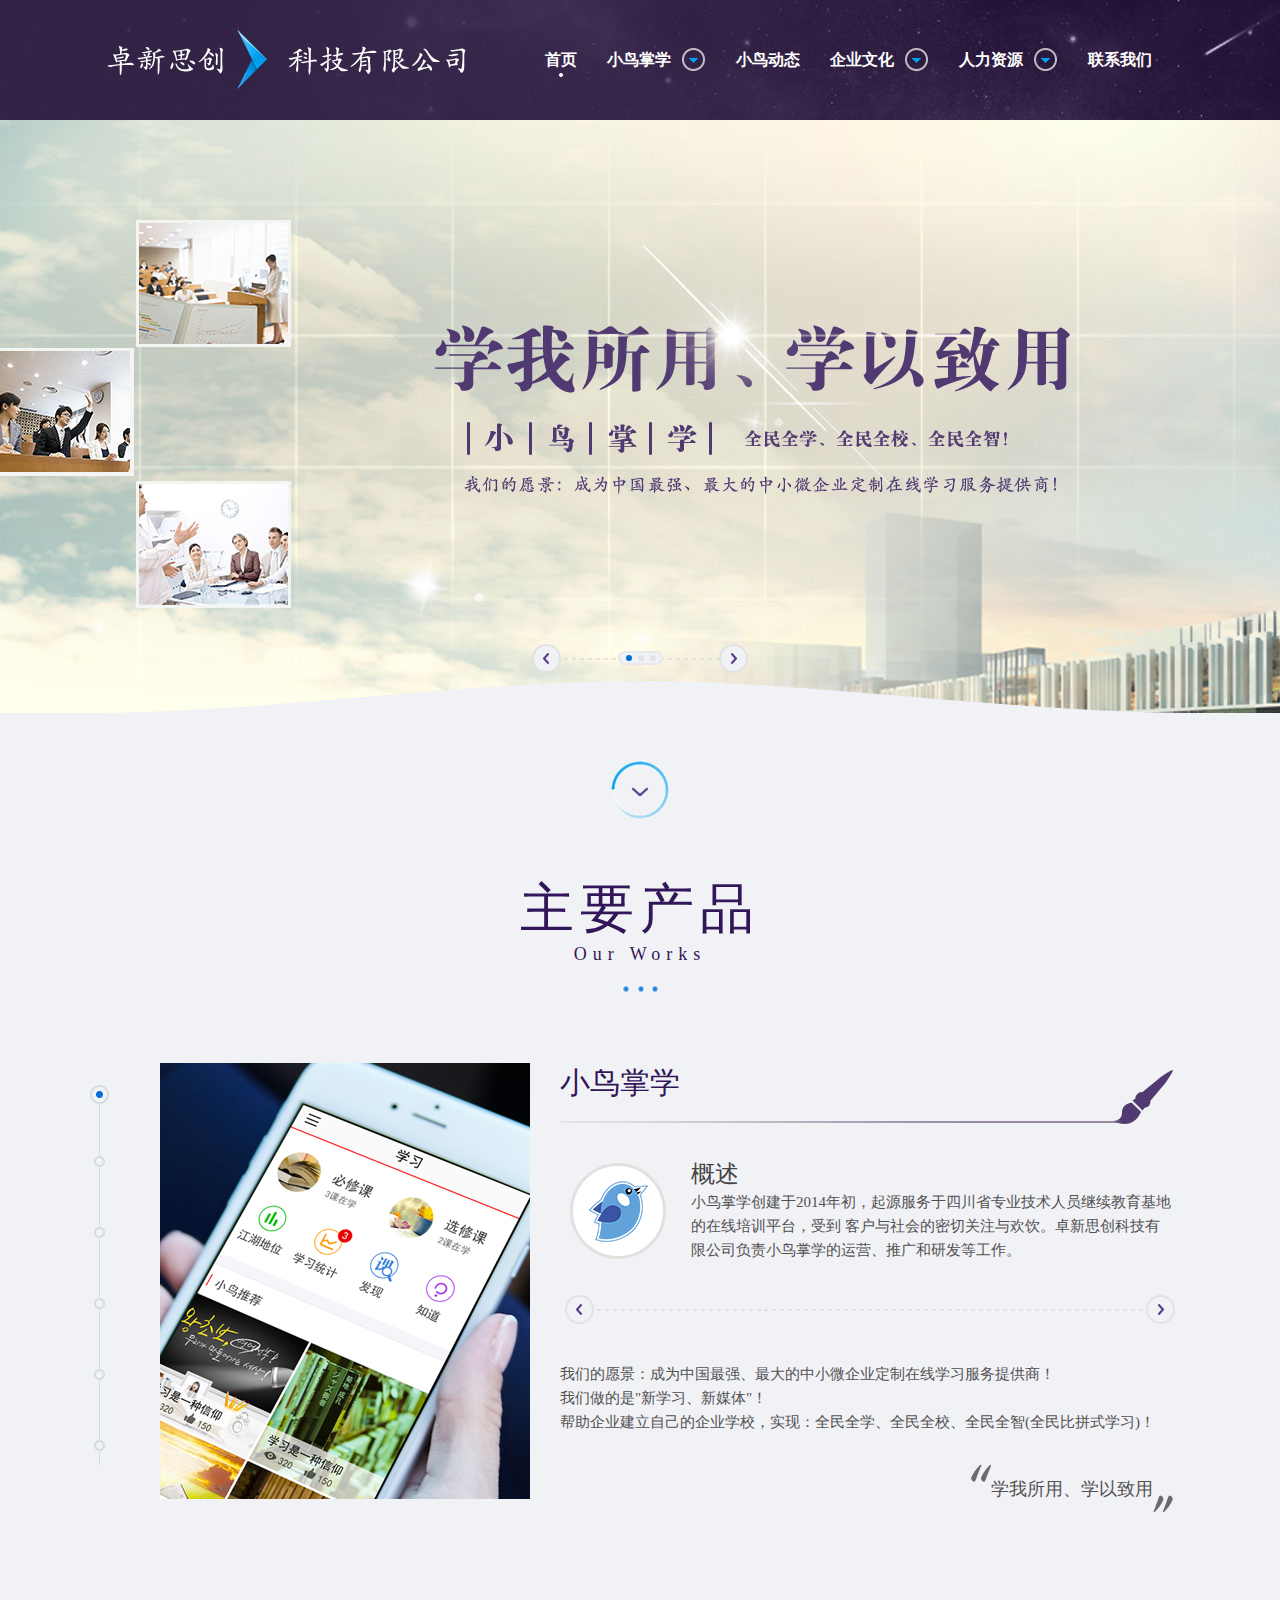
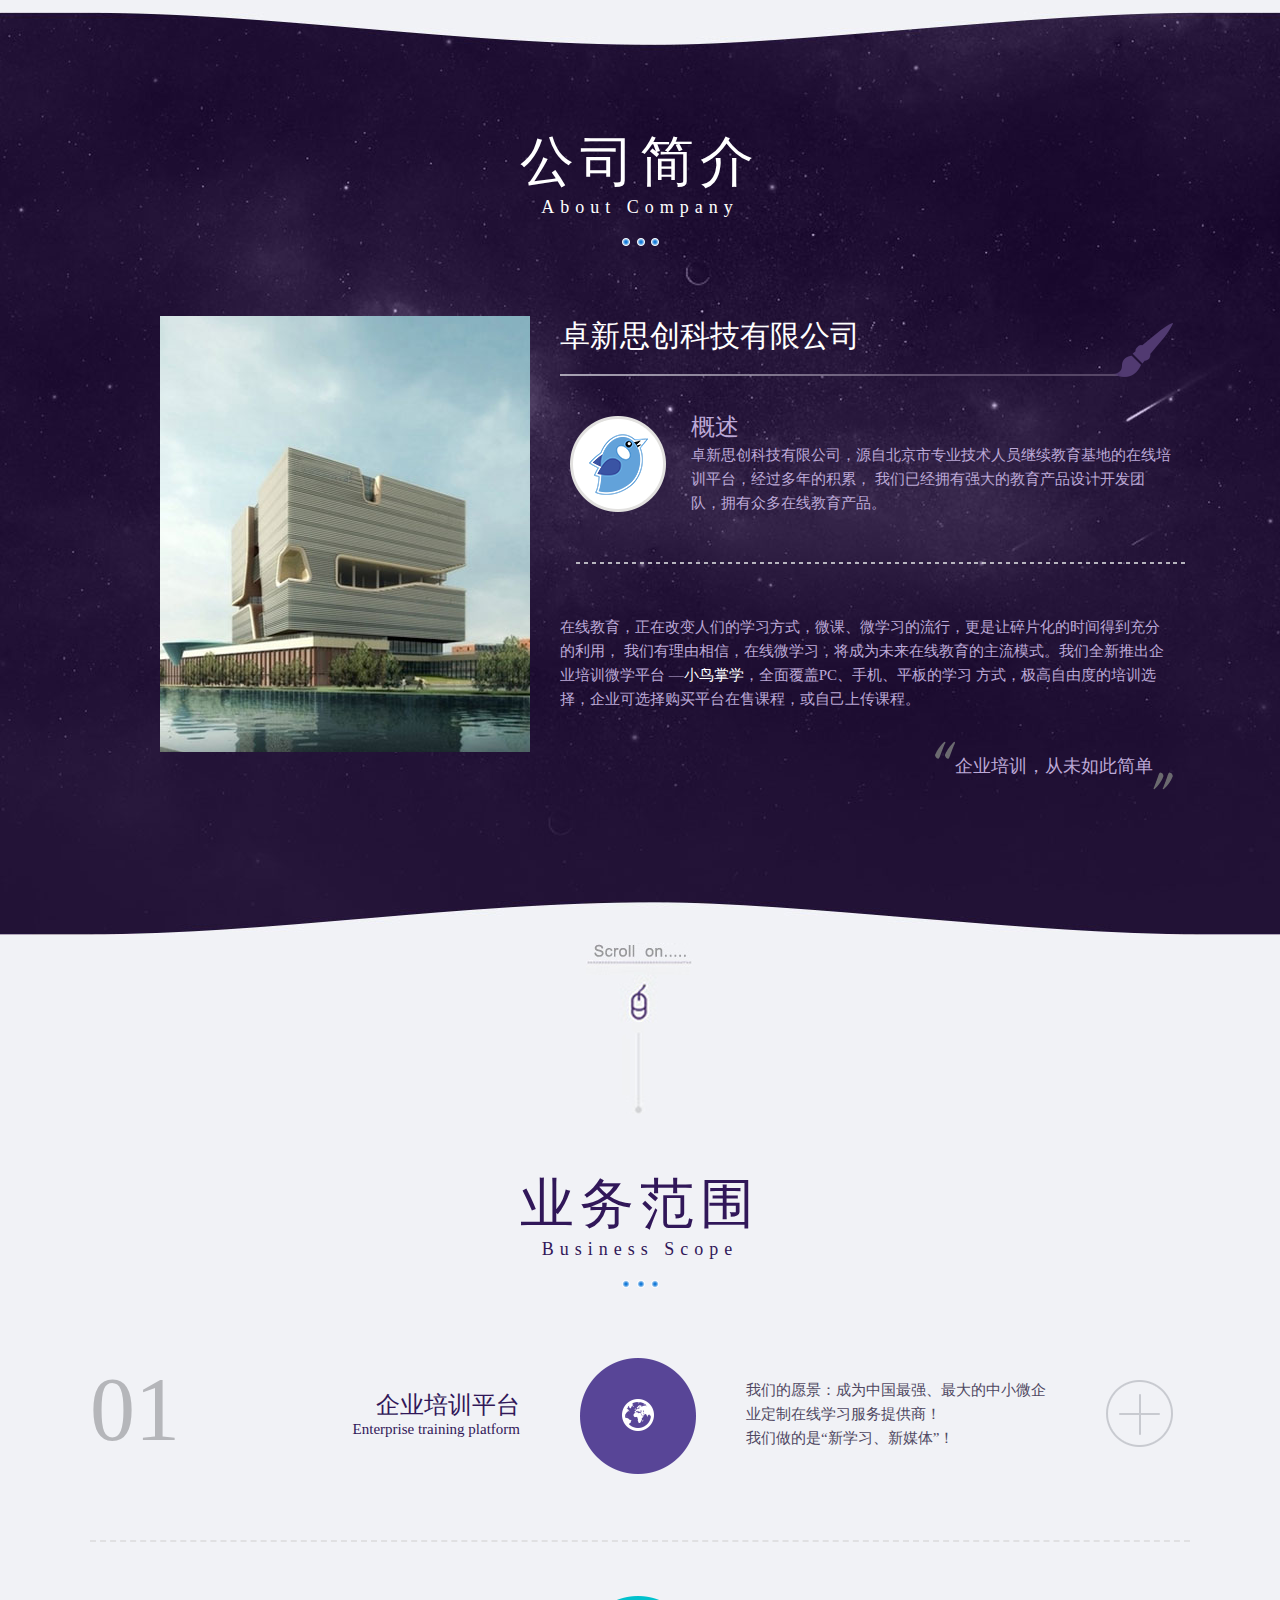
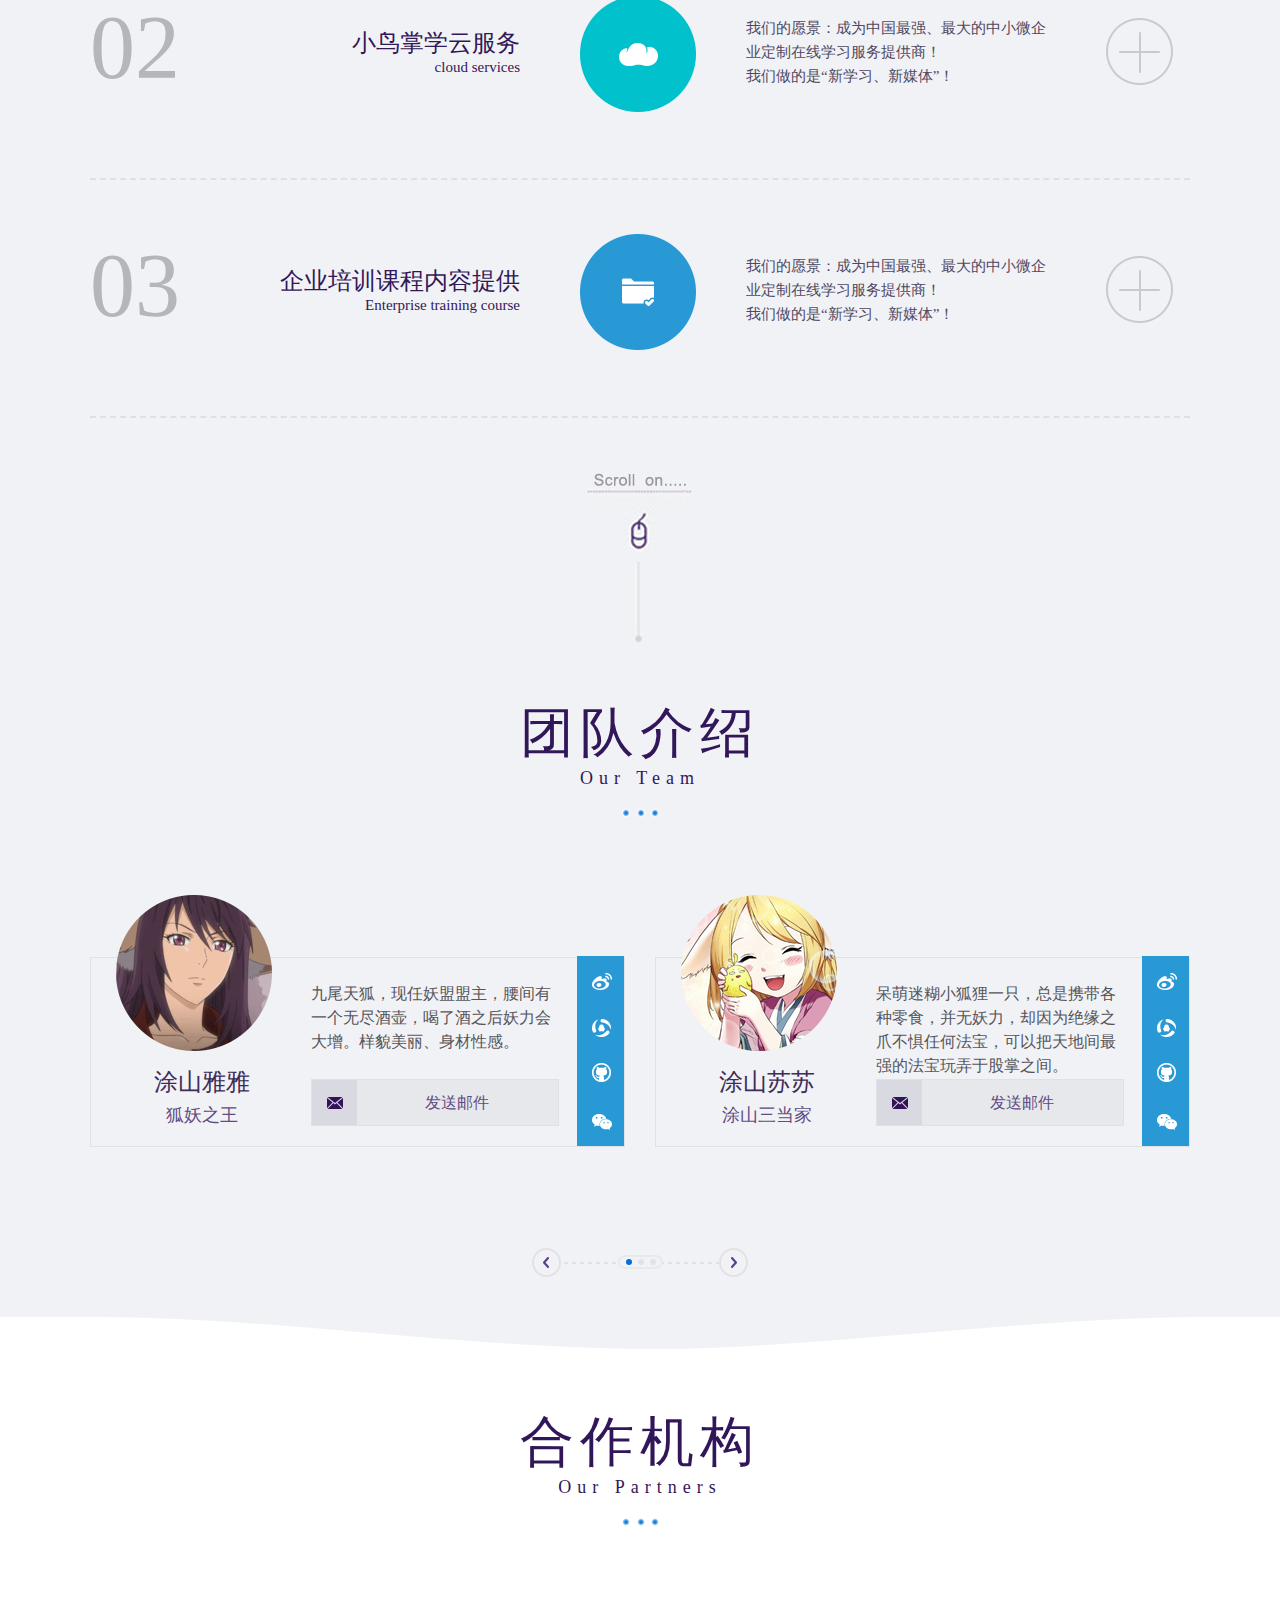
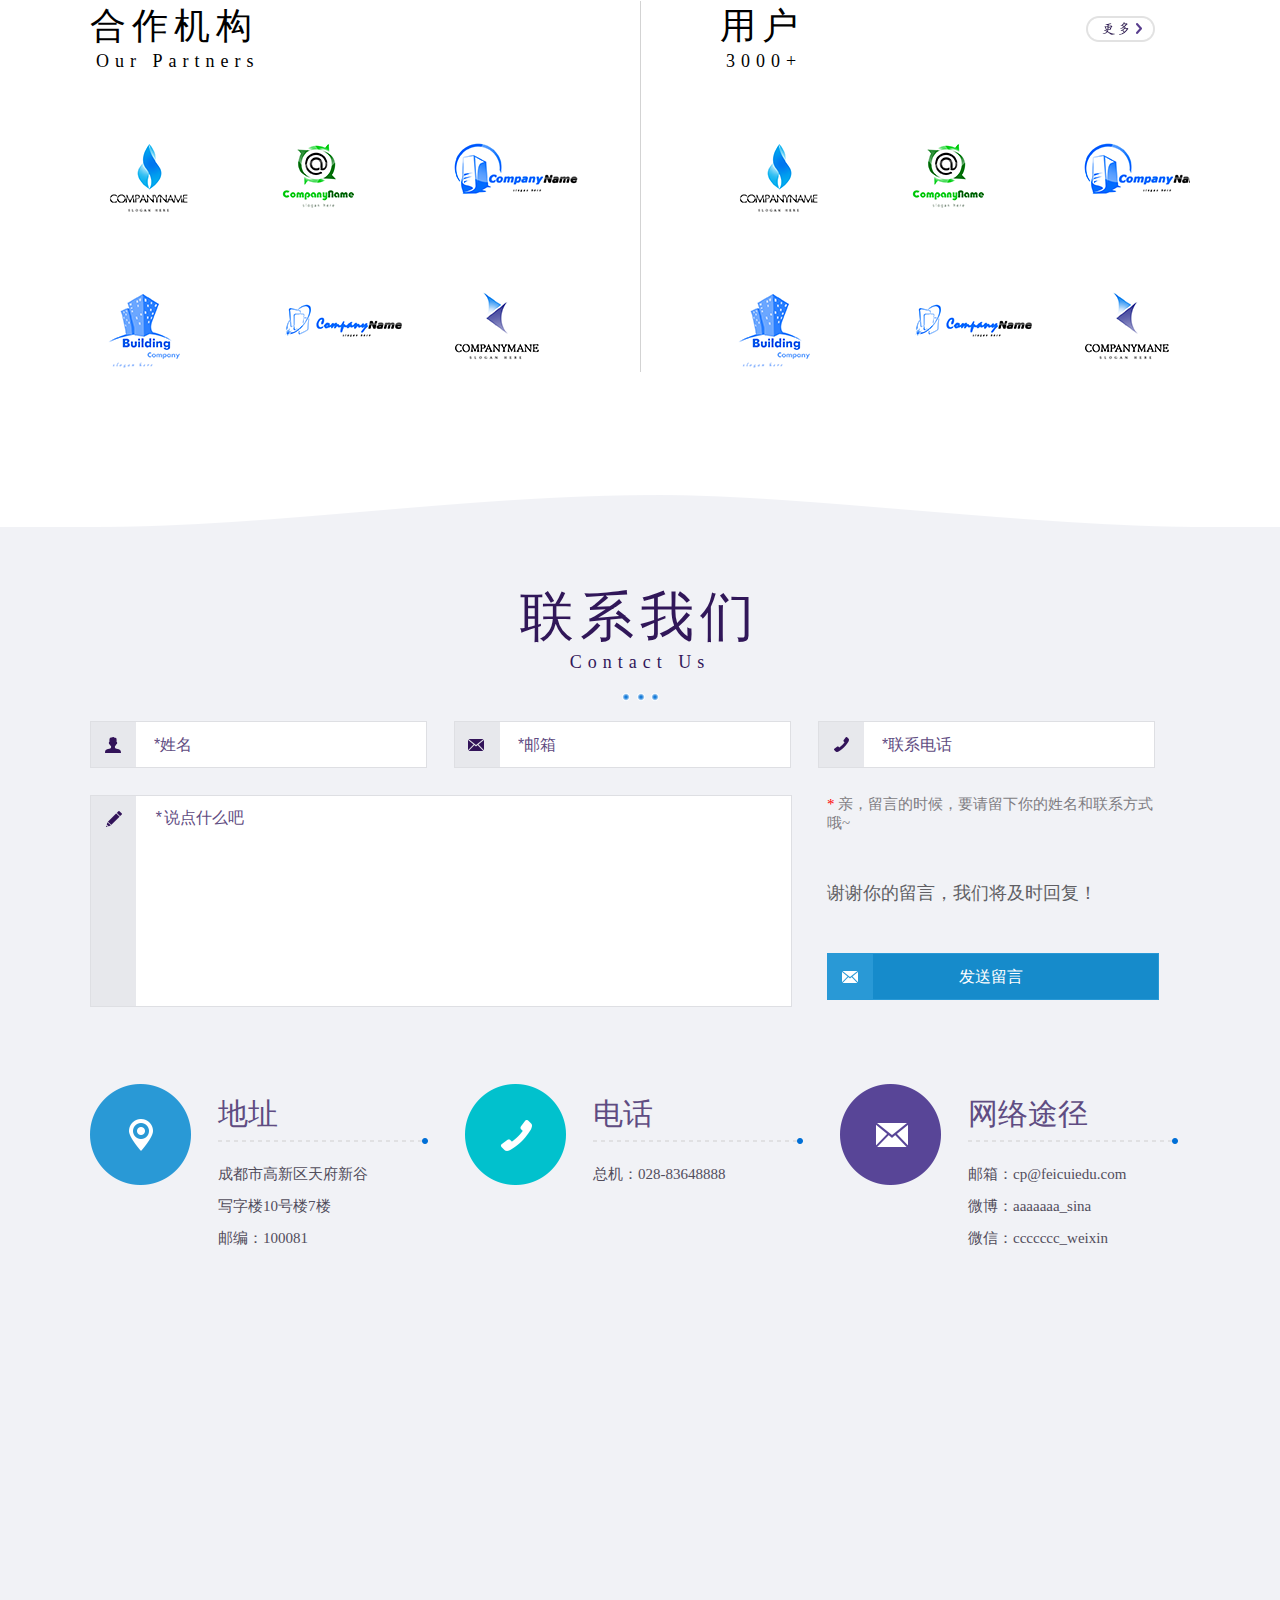
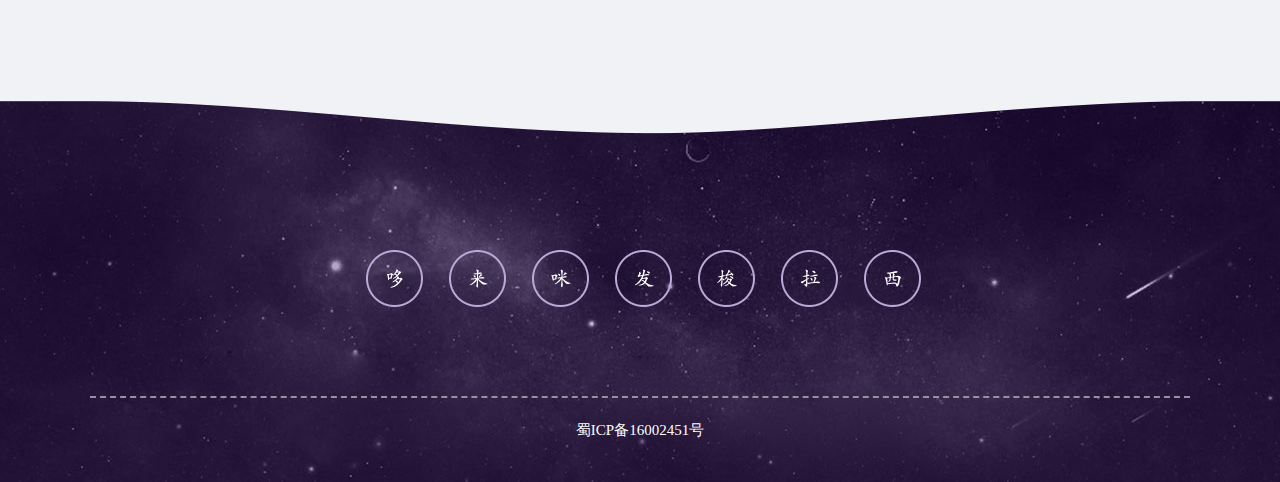
<file: 小鸟官网/index.html>
<!DOCTYPE html>
<html>
<head lang="en">
    <meta charset="UTF-8">
    <title>首页</title>
    <link rel="stylesheet" href="css/index.css"/>
    <link rel="stylesheet" href="css/floating-window.css"/>
    <link rel="stylesheet" href="css/animate.css"/>
    <link rel="icon shortcut" href="images/hhh.ico"/>
    <meta name="viewport" content="initial-scale=1.0, user-scalable=no" />
    <style type="text/css">
        body, html{width: 100%;height: 100%;margin:0;font-family:"微软雅黑";}
        #allmap {height: 400px;width:100%;overflow: hidden;}
        #result {width:100%;font-size:12px;}
        dl,dt,dd,ul,li{
            margin:0;
            padding:0;
            list-style:none;
        }
        dt{
            font-size:14px;
            font-family:"微软雅黑";
            font-weight:bold;
            border-bottom:1px dotted #000;
            padding:5px 0 5px 5px;
            margin:5px 0;
        }
        dd{
            padding:5px 0 0 5px;
        }
        li{
            line-height:28px;
        }
    </style>

    <script type="text/javascript" src="https://api.map.baidu.com/api?v=2.0&ak=edPNkRhVNgQlavxSnh22xDGOiosAmgB2"></script>
    <script type="text/javascript" src="https://api.map.baidu.com/library/SearchInfoWindow/1.5/src/SearchInfoWindow_min.js"></script>
    <link rel="stylesheet" href="https://api.map.baidu.com/library/SearchInfoWindow/1.5/src/SearchInfoWindow_min.css" />
</head>
<body>
<!--导航栏-->
<div class="header">
    <div class="header-box">
        <div class="logo"></div>
        <div class="nav">
            <div class="no-drop-down drop-down now" onclick="javascript:window.location.href='index.html'"><h1>首页</h1></div>
            <div class="drop-down">
                <h1 onclick="javascript:window.open('bird-return-learn.html');">小鸟掌学</h1>
                <span class="down-arrow"></span>
                <ul class="drop-down-list">
                    <li onclick="javascript:window.open('bird-return-learn.html');">小鸟掌学主页</li>
                    <li onclick="javascript:window.open('bird-return-learn.html#1');">小鸟掌学概述</li>
                    <li onclick="javascript:window.open('bird-return-learn.html#2');">对企业的价值</li>
                    <li onclick="javascript:window.open('bird-return-learn.html#3');">小鸟掌云</li>
                    <li>微课联盟</li>
                    <li onclick="javascript:window.open('bird-return-learn.html#4');">App下载</li>
                </ul>
            </div>
            <div class="drop-down no-drop-down"><h1 onclick="javascript:window.open('bird-dynamic.html?type=xiaoniaoNews');">小鸟动态</h1></div>
            <div class="drop-down">
                <h1 onclick="javascript:window.open('bird-dynamic-particulars.html?type=companyCulture');">企业文化</h1>
                <span class="down-arrow"></span>
                <ul class="drop-down-list">
                    <li onclick="javascript:window.open('bird-dynamic-particulars.html?type=companyIdea');">公司理念</li>
                    <li onclick="javascript:window.open('bird-dynamic-particulars.html?type=companyCulture');">公司文化</li>
                    <li onclick="javascript:window.open('bird-dynamic-particulars.html?type=companyEnvironment');">公司氛围</li>
                </ul></div>
            <div class="drop-down">
                <h1 onclick="javascript:window.open('bird-dynamic-particulars.html?type=team');">人力资源</h1>
                <span class="down-arrow"></span>
                <ul class="drop-down-list">
                    <li onclick="javascript:window.open('bird-dynamic-particulars.html?type=talents');">人才理念</li>
                    <li onclick="javascript:window.open('bird-dynamic-particulars.html?type=team');">团队介绍</li>
                    <li onclick="javascript:window.open('bird-dynamic-particulars.html?type=joinUs');">招聘信息</li>
                </ul>
            </div>
            <div class="drop-down no-drop-down" onclick="javascript:window.open('bird-dynamic-particulars.html?type=telUs');"><h1>联系我们</h1></div>
        </div>
    </div>
</div>
<!--banner-->
<div class="banner">
    <div class="banner-switch">
        <div class="prev"><img src="images/prev_jiantou_hover.png" alt="" style="display: none"/></div>
        <div class="points">
            <span style="background: #006FD6"></span>
            <span></span>
            <span></span>
        </div>
        <div class="next"><img src="images/next_jiantou_hover.png" alt="" style="display: none"/></div>
    </div>
    <div class="banner-img banner-1" style="display: block">
        <div class="banner-content">
            <img class="banner1-content-1 animated bounceInLeft" src="images/banner01_01.png" alt=""/>
            <img class="banner1-content-2 animated bounceInRight" src="images/banner01_02.png" alt=""/>
            <img class="banner1-content-3 animated fadeIn" src="images/banner01_03.png" alt=""/>
        </div>
    </div>
    <div class="banner-img banner-2" style="display:none">
        <div class="banner-content">
            <img class="banner2-content-1 animated bounceInLeft" src="images/banner02_01.png" alt=""/>
            <img class="banner2-content-2 animated bounceInRight" src="images/banner02_02.png" alt=""/>
            <img class="banner2-content-3 animated fadeIn" src="images/banner02_03.png" alt=""/>
        </div>
    </div>
<div class="banner-img banner-3" style="display: none">
    <div class="banner-content">
        <img class="banner1-content-1 animated bounceInLeft" src="images/banner03_01.png" alt=""/>
        <img class="banner1-content-2 animated bounceInRight" src="images/banner03_02.png" alt=""/>
        <img class="banner1-content-3 animated fadeIn" src="images/banner01_03.png" alt=""/>
    </div>
</div>
</div>
<!--主要产品-->
<div class="product module-title">
    <img src="images/goOn_icon01.png" alt="" style="margin-top: 48px;"/>
    <h1>主要产品</h1>
    <h2>Our Works</h2>
    <img src="images/three_points01.png" alt="" style="margin-top: 20px;"/>
    <!--主要产品内容-->
    <div class="birds-learn">
        <!--左边线条-->
        <div class="left-line">
            <div class="left-lineBtn now"><i></i><span></span></div>
            <div class="left-lineBtn"><i></i><span></span></div>
            <div class="left-lineBtn"><i></i><span></span></div>
            <div class="left-lineBtn"><i></i><span></span></div>
            <div class="left-lineBtn"><i></i><span></span></div>
            <div class="left-lineBtn"><i></i><span></span></div>
        </div>
        <!--中间内容-->
        <div class="birds-learn-content">
            <!--第一版-->
            <div class="content" style="display: block">
                <div class="left-img">
                    <img class="animated fadeInLeft" src="images/chanpin_image01.jpg" alt=""/>
                </div>
                <div class="right-content right-content1">
                    <h1 class="animated fadeInLeft">小鸟掌学<span class="brush"></span></h1>
                    <div class="content-text">
                        <div class="text-top">
                            <img class="animated fadeInLeft" src="images/xiaoniao_icon.png" alt=""/>
                            <h2>概述</h2>
                            <p class="animated fadeInRight">小鸟掌学创建于2014年初，起源服务于四川省专业技术人员继续教育基地的在线培训平台，受到
                                客户与社会的密切关注与欢饮。卓新思创科技有限公司负责小鸟掌学的运营、推广和研发等工作。</p>
                        </div>
                        <div class="text-bottom">
                            <p class="animated fadeInLeft">我们的愿景：成为中国最强、最大的中小微企业定制在线学习服务提供商！</p>
                            <p class="animated fadeInLeft">我们做的是"新学习、新媒体"！</p>
                            <p class="animated fadeInLeft">帮助企业建立自己的企业学校，实现：全民全学、全民全校、全民全智(全民比拼式学习)！</p>
                        </div>
                        <div class="right-bottom">
                            <img class="animated fadeInLeft" src="images/yinhao_you.png" alt="" style="margin-top: 31px"/>
                            <span class="animated fadeInRight">学我所用、学以致用</span>
                            <img class="animated fadeInLeft" src="images/yinhao_zuo.png" alt=""/>
                        </div>
                    </div>
                </div>
                </div>
            <!--第二版-->
                <div class="content" style="display: none">
                    <div class="left-img">
                        <img class="animated fadeInRight" src="images/chanpin_image02.jpg" alt=""/>
                    </div>
                <div class="right-content right-content2">
                    <h1 class="animated fadeInRight">小鸟掌学<span class="brush"></span></h1>
                    <div class="content-text">
                        <div class="text-top" style="margin-top: 30px">
                            <p class="animated fadeInLeftBig"><span style="font-size: 38px;float: left">随</span>着
                                智能手机应用，微学习（即微观背景下的学习）已经开始飞速蔓延，通过对学习内容或者学习时间
                                进行分割，使学员对学习内容进行碎片化的学习，在企业内它可以以正式或随意的方式推送给学员。
                                作为一种人才培养方式，微课能较好的补充实体培训中无法实现的可移动性、持续性、重复性、随时
                                随地等不足。这有助于企业建立规范的培养体系，提高全员素质，从而达到提升企业经济效益，
                                并建立一支忠诚善战的员工队伍。</p>
                        </div>
                        <div class="right-bottom" style="margin-top: 80px;float: right">
                            <img class="animated fadeInLeft" src="images/yinhao_you.png" alt="" style="margin-top: 31px"/>
                            <span class="animated fadeInRight">学我所用、学以致用</span>
                            <img class="animated fadeInLeft" src="images/yinhao_zuo.png" alt=""/>
                        </div>
                    </div>
                </div>
            </div>
            <!--第三版-->
            <div class="content" style="display: none">
                <div class="left-img">
                    <img class="animated fadeInRight" src="images/chanpin_image03.jpg" alt=""/>
                </div>
                <div class="right-content right-content3">
                    <h1 class="animated fadeInRight">小鸟掌学对企业的价值<span class="brush"></span></h1>
                    <div class="content-text">
                        <div class="text-top" style="margin-top: 30px">
                            <p class="animated fadeInLeft">1) 帮助企业转变为学习型组织，促进全员持续学习；</p>
                            <p class="animated fadeInLeft">2) 加速企业内部知识的传播，提高管理、操作和经验技巧的传承；</p>
                            <p class="animated fadeInLeft">3) 营造企业比拼式学习氛围，挖掘实战精华；</p>
                        </div>
                        <div class="text-bottom" style="margin-top: 130px">
                            <p class="animated fadeInLeft">4) 降低企业培训的时间和金钱成本 ，提高培训效率和培训质量；</p>
                            <p class="animated fadeInLeft">5) 增加凝聚力，提高员工的忠诚度，做到“上下同欲”；</p>
                            <p class="animated fadeInLeft">6) 增强企业供应商、经销商的知识技能的提高，形成“供应链学习模式”；</p>
                        </div>
                    </div>
                </div>
            </div>
            <!--第四版-->
            <div class="content" style="display: none">
                <div class="left-img">
                    <img class="animated fadeInLeft" src="images/chanpin_image04.jpg" alt=""/>
                </div>
                <div class="right-content right-content3">
                    <h1 class="animated fadeInLeft">“小鸟掌学”云平台<span class="brush"></span></h1>
                    <div class="content-text">
                        <div class="text-top" style="margin-top: 30px">
                            <p class="animated fadeInRight">“小鸟掌学”云平台是一套完整的专家知识、学习管理、监督考
                                核系统。首先根据企业和员工的特性，抓取学习需求，然后从“平台学习库、行业学习库和企业内
                                训库”中调出教学资源，按学习计划“推送”任务给每一位员工，并对学习过程进行监管，对学习
                                效果进行评估，根据学习情况调整学习计划，不断优化员工的职业生涯。</p>
                        </div>
                        <div class="text-bottom" style="margin-top: 130px">
                            <p class="animated fadeInRight">“小鸟掌学”主要基于智能手机平台进行学习。针对性、趣味性、
                                创新性的学习方式有助于员工建立学习兴趣，将学习与趣味相结合，提高学习吸收率。提高员工技
                                能，增加企业效益</p>
                        </div>
                    </div>
                </div>
            </div>
            <!--第五版-->
            <div class="content" style="display: none">
                <div class="left-img">
                    <img class="animated fadeInRight" src="images/chanpin_image05.jpg" alt=""/>
                </div>
                <div class="right-content right-content3">
                    <h1 class="animated fadeInRight">“小鸟掌学”云平台<span class="brush"></span></h1>
                    <div class="content-text">
                        <div class="text-top" style="margin-top: 30px">
                            <p class="animated fadeInLeft">“小鸟掌学”云平台是企业战略变革的工具；</p>
                            <p class="animated fadeInLeft">“小鸟掌学”云平台是企业文化重要的组成部分；；</p>
                            <p class="animated fadeInLeft">“小鸟掌学”云平台是企业培训的重要支撑手段和实施保障机制；</p>
                        </div>
                        <div class="text-bottom" style="margin-top: 130px">
                            <p class="animated fadeInLeft">“小鸟掌学”云平台是企业上下游意识形态统一的桥梁；</p>
                            <p class="animated fadeInLeft">“小鸟掌学”云平台是企业经验分享的平台；</p>
                        </div>
                    </div>
                </div>
            </div>
            <!--第六版-->
            <div class="content" style="display: none">
                <div class="left-img">
                    <img class="animated fadeInLeft" src="images/chanpin_image06.jpg" alt=""/>
                </div>
                <div class="right-content right-content3">
                    <h1 class="animated fadeInLeft">“小鸟掌学”云平台<span class="brush"></span></h1>
                    <div class="content-text">
                        <div class="text-top" style="margin-top: 30px">
                            <p class="animated fadeInRight">“小鸟掌学”云平台本质上是一种正规化教学管理机制，但它
                                更突破了时间、地域、成本、固定性的限制（绝非在线浏览网页，看电子书籍和一些视音频上）。
                                “小鸟掌学”改变了企业现有培训的“双高困局”（高成本、高误工），实现了 “双低学习模式”
                                （低成本、低误工）。</p>
                        </div>
                        <div class="text-bottom" style="margin-top: 130px">
                            <p class="animated fadeInRight">当今，科学技术迅猛发展，社会文化不断进步，“终身教育、
                                终身学习”将被越来越多的人所认识。面对未来，小鸟掌学将不断努力，以一流的运营和服务，
                                成为企业首选的、长期的、可信赖的学习资源提供商、运营服务提供商，为社会各行各业的发展
                                和国家经济实力的增强，做出新的贡献。</p>
                        </div>
                    </div>
                </div>
            </div>
            <!--右边中间左右键切换-->
            <div class="birds-content-switch">
                <div class="prev"><img src="images/prev_jiantou_hover.png" alt="" style="display: none"/></div>
                <div class="next"><img src="images/next_jiantou_hover.png" alt="" style="display: none"/></div>
            </div>
        </div>
    </div>
</div>
<!--公司简介-->
<div class="introduction">
    <div class="introduction-box  module-title">
        <h1 style="padding-top: 120px;color: #fff">公司简介</h1>
        <h2 style="color: #fff">About Company</h2>
        <img src="images/three_points01.png" alt="" style="margin-top: 20px;"/>
        <!--内容-->
        <div class="introduction-content">
            <div style="width: 70px; float: left;height: 473px"></div>
            <div class="content-box" style="float: left">
                <div class="left-img">
                    <img src="images/jianjie_image01.jpg" alt=""/>
                </div>
                <div class="right-content right-content1">
                    <h1 style="color: #fff">卓新思创科技有限公司<span class="brush"></span></h1>
                    <div class="content-text">
                        <div class="text-top">
                            <img src="images/xiaoniao_icon.png" alt=""/>
                            <h2 style="color: #bca9d7">概述</h2>
                            <p>卓新思创科技有限公司，源自北京市专业技术人员继续教育基地的在线培训平台，经过多年的积累，
                                我们已经拥有强大的教育产品设计开发团队，拥有众多在线教育产品。</p>
                        </div>
                        <div class="text-bottom">
                            <p>在线教育，正在改变人们的学习方式，微课、微学习的流行，更是让碎片化的时间得到充分的利用，
                                我们有理由相信，在线微学习，将成为未来在线教育的主流模式。我们全新推出企业培训微学平台
                                —<a style="color: #fff;cursor: pointer">小鸟掌学</a>，全面覆盖PC、手机、平板的学习
                                方式，极高自由度的培训选择，企业可选择购买平台在售课程，或自己上传课程。</p>
                        </div>
                        <div class="right-bottom">
                            <img src="images/yinhao_you.png" alt="" style="margin-top: 31px"/>
                            <span style="color: #bca9d7">企业培训，从未如此简单</span>
                            <img src="images/yinhao_zuo.png" alt=""/>
                        </div>
                    </div>
                </div>
            </div>
            <!--右边中间线-->
            <div class="birds-content-switch" style="left: 54%"></div>
        </div>
    </div>
</div>
<!--业务范围-->
<div class="business">
    <div class="module-title">
        <img src="images/yewu_zhiyinimg.jpg" alt=""/>
        <h1>业务范围</h1>
        <h2>Business Scope</h2>
        <img src="images/three_points01.png" alt="" style="margin-top: 20px;"/>
        <!--业务范围内容-->
        <div class="business-content-box">
            <!--第一个-->
            <div class="business-content">
                <!--显示的-->
                <div class="business-content-top">
                    <div class="number">01</div>
                    <div class="caption">
                        <h1>企业培训平台</h1>
                        <p>Enterprise training platform</p>
                    </div>
                    <div class="logo-icon">
                        <img src="images/business_cimg01.png" alt=""/>
                    </div>
                    <div class="summary">
                        <p>我们的愿景：成为中国最强、最大的中小微企业定制在线学习服务提供商！</p>
                        <p>我们做的是“新学习、新媒体”！</p>
                    </div>
                    <div class="pack-up"></div>
                </div>
                <!--点击之后隐藏显示的-->
                <div class="business-content-bottom">
                    <p>“小鸟掌学”云平台是一套完整的专家知识、学习管理、监督考核系统。首先根据企业和员工的特性，抓取
                        学习需求，然后从“平台学习库、行业学习库和企业内训库”中调出教学资源，按学习计划“推送”任务
                        给每一位员工，并对学习过程进行监管，对学习效果进行评估，根据学习情况调整学习计划，不断优化员
                        工的职业生涯。</p>
                    <p>“小鸟掌学”主要基于智能手机平台进行学习。针对性、趣味性、创新性的学习方式有助于员工建立学习
                        兴趣，将学习与趣味相结合，提高学习吸收率。提高员工技能，增加企业效益。</p>
                </div>
            </div>
            <!--第二个-->
            <div class="business-content">
                <!--显示的-->
                <div class="business-content-top">
                    <div class="number">02</div>
                    <div class="caption">
                        <h1>小鸟掌学云服务</h1>
                        <p>cloud services</p>
                    </div>
                    <div class="logo-icon">
                        <img src="images/business_cimg02.png" alt=""/>
                    </div>
                    <div class="summary">
                        <p>我们的愿景：成为中国最强、最大的中小微企业定制在线学习服务提供商！</p>
                        <p>我们做的是“新学习、新媒体”！</p>
                    </div>
                    <div class="pack-up"></div>
                </div>
                <!--点击之后隐藏显示的-->
                <div class="business-content-bottom">
                    <p>“小鸟掌学”云平台是一套完整的专家知识、学习管理、监督考核系统。首先根据企业和员工的特性，
                        抓取学习需求，然后从“平台学习库、行业学习库和企业内训库”中调出教学资源，按学习计划“推送”
                        任务给每一位员工，并对学习过程进行监管，对学习效果进行评估，根据学习情况调整学习计划，不断优
                        化员工的职业生涯。</p>
                    <p>“小鸟掌学”主要基于智能手机平台进行学习。针对性、趣味性、创新性的学习方式有助于员工建立学习
                        兴趣，将学习与趣味相结合，提高学习吸收率。提高员工技能，增加企业效益。</p>
                    <p>我们的愿景：成为中国最强、最大的中小微企业定制在线学习服务提供商！</p>
                    <p>我们做的是“新学习、新媒体”！</p>
                    <p>我们的愿景：成为中国最强、最大的中小微企业定制在线学习服务提供商！</p>
                    <p>我们做的是“新学习、新媒体”！</p>
                </div>
            </div>
            <!--第三个-->
            <div class="business-content">
                <!--显示的-->
                <div class="business-content-top">
                    <div class="number">03</div>
                    <div class="caption">
                        <h1>企业培训课程内容提供</h1>
                        <p>Enterprise training course</p>
                    </div>
                    <div class="logo-icon">
                        <img src="images/business_cimg03.png" alt=""/>
                    </div>
                    <div class="summary">
                        <p>我们的愿景：成为中国最强、最大的中小微企业定制在线学习服务提供商！</p>
                        <p>我们做的是“新学习、新媒体”！</p>
                    </div>
                    <div class="pack-up"></div>
                </div>
                <!--点击之后隐藏显示的-->
                <div class="business-content-bottom">
                    <p>“小鸟掌学”云平台是一套完整的专家知识、学习管理、监督考核系统。首先根据企业和员工的特性，抓取
                        学习需求，然后从“平台学习库、行业学习库和企业内训库”中调出教学资源，按学习计划“推送”任务
                        给每一位员工，并对学习过程进行监管，对学习效果进行评估，根据学习情况调整学习计划，不断优化员
                        工的职业生涯。</p>
                    <p>“小鸟掌学”主要基于智能手机平台进行学习。针对性、趣味性、创新性的学习方式有助于员工建立学习
                        兴趣，将学习与趣味相结合，提高学习吸收率。提高员工技能，增加企业效益。</p>
                </div>
            </div>
        </div>
    </div>
</div>
<!--团队介绍-->
<div class="team">
    <div class="module-title">
        <img src="images/yewu_zhiyinimg.jpg" alt=""/>
        <h1>团队介绍</h1>
        <h2>Our Team</h2>
        <img src="images/three_points01.png" alt="" style="margin-top: 20px;"/>
        <!--团队介绍内容-->
        <div class="team-content">
                    <!--装全部内容的div-->
                    <div class="content-wrap">
                        <!--装左右小div的div--><!--第一个-->
                        <div class="team-wrap">
                            <!--左边的小div-->
                            <div class="content-small-box">
                                <!--头像-->
                                <div class="left-img">
                                    <img src="images/team-img02.png" alt=""/><a></a>
                                </div>
                                <!--名字和职务-->
                                <div class="name">
                                    <h1>涂山雅雅</h1>
                                    <p>狐妖之王</p>
                                </div>
                                <!--关于它的简介-->
                                <div class="the-Introduction">
                                    九尾天狐，现任妖盟盟主，腰间有一个无尽酒壶，喝了酒之后妖力会大增。样貌美丽、身材性感。
                                </div>
                                <!--发送邮件-->
                                <div class="him-mail">
                                    <a><i></i><span>发送邮件</span></a>
                                </div>
                                <!--靠右的联系方式div-->
                                <div class="the-contact-way">
                                    <div class="weibo" title="微博"></div>
                                    <div class="QQ" title="QQ"></div>
                                    <div class="GitHub" title="GitHub"></div>
                                    <div class="WeChat" title="微信"></div>
                                </div>
                            </div>
                            <!--右边的小div-->
                            <div class="content-small-box">
                                <!--头像-->
                                <div class="left-img">
                                    <img src="images/team-img01.png" alt=""/><a></a>
                                </div>
                                <!--名字和职务-->
                                <div class="name">
                                    <h1>涂山苏苏</h1>
                                    <p>涂山三当家</p>
                                </div>
                                <!--关于它的简介-->
                                <div class="the-Introduction">
                                    呆萌迷糊小狐狸一只，总是携带各种零食，并无妖力，却因为绝缘之爪不惧任何法宝，可以把天地间最强的法宝玩弄于股掌之间。
                                </div>
                                <!--发送邮件-->
                                <div class="him-mail">
                                    <a><i class="mail-icon"></i><span>发送邮件</span></a>
                                </div>
                                <!--靠右的联系方式div-->
                                <div class="the-contact-way">
                                    <div class="weibo" title="微博"></div>
                                    <div class="QQ" title="QQ"></div>
                                    <div class="GitHub" title="GitHub"></div>
                                    <div class="WeChat" title="微信"></div>
                                </div>
                            </div>
                        </div>
                        <!--装左右小div的div--><!--第二个-->
                        <div class="team-wrap">
                            <!--左边的小div-->
                            <div class="content-small-box">
                                <!--头像-->
                                <div class="left-img">
                                    <img src="images/team-img04.png" alt=""/><a></a>
                                </div>
                                <!--名字和职务-->
                                <div class="name">
                                    <h1>叶言</h1>
                                    <p>夜行御史/打更人</p>
                                </div>
                                <!--关于它的简介-->
                                <div class="the-Introduction">
                                    在奇葩女面前总是出状况，蛇精病一样的爱好行为艺术。口头禅：逗逼
                                </div>
                                <!--发送邮件-->
                                <div class="him-mail">
                                    <a><i></i><span>发送邮件</span></a>
                                </div>
                                <!--靠右的联系方式div-->
                                <div class="the-contact-way">
                                    <div class="weibo" title="微博"></div>
                                    <div class="QQ" title="QQ"></div>
                                    <div class="GitHub" title="GitHub"></div>
                                    <div class="WeChat" title="微信"></div>
                                </div>
                            </div>
                            <!--右边的小div-->
                            <div class="content-small-box">
                                <!--头像-->
                                <div class="left-img">
                                    <img src="images/team-img03.png" alt=""/><a></a>
                                </div>
                                <!--名字和职务-->
                                <div class="name">
                                    <h1>黄晓烟</h1>
                                    <p>散仙</p>
                                </div>
                                <!--关于它的简介-->
                                <div class="the-Introduction">
                                    手持上古诛仙剑，头带蝴蝶结葫芦，是一个大法器，身穿红色紧身衣，身披白色古装长袍，脾气暴躁的奇葩女 。
                                </div>
                                <!--发送邮件-->
                                <div class="him-mail">
                                    <a><i class="mail-icon"></i><span>发送邮件</span></a>
                                </div>
                                <!--靠右的联系方式div-->
                                <div class="the-contact-way">
                                    <div class="weibo" title="微博"></div>
                                    <div class="QQ" title="QQ"></div>
                                    <div class="GitHub" title="GitHub"></div>
                                    <div class="WeChat" title="微信"></div>
                                </div>
                            </div>
                        </div>
                        <!--装左右小div的div--><!--第三个-->
                        <div class="team-wrap">
                            <!--左边的小div-->
                            <div class="content-small-box">
                                <!--头像-->
                                <div class="left-img">
                                    <img src="images/team-img05.png" alt=""/><a></a>
                                </div>
                                <!--名字和职务-->
                                <div class="name">
                                    <h1>希纱</h1>
                                    <p>转世魔王</p>
                                </div>
                                <!--关于它的简介-->
                                <div class="the-Introduction">
                                    喜欢叶言，看到可爱的东西就喜欢咬上一口。口头禅：撕碎你，贱民
                                </div>
                                <!--发送邮件-->
                                <div class="him-mail">
                                    <a><i></i><span>发送邮件</span></a>
                                </div>
                                <!--靠右的联系方式div-->
                                <div class="the-contact-way">
                                    <div class="weibo" title="微博"></div>
                                    <div class="QQ" title="QQ"></div>
                                    <div class="GitHub" title="GitHub"></div>
                                    <div class="WeChat" title="微信"></div>
                                </div>
                            </div>
                            <!--右边的小div-->
                            <div class="content-small-box">
                                <!--头像-->
                                <div class="left-img">
                                    <img src="images/team-img06.png" alt=""/><a></a>
                                </div>
                                <!--名字和职务-->
                                <div class="name">
                                    <h1>车永泰</h1>
                                    <p>转世魔王</p>
                                </div>
                                <!--关于它的简介-->
                                <div class="the-Introduction">
                                    视黄晓烟为女神并喜欢黄晓烟，视叶言为情敌。为了妹子什么事都敢做出来。口头禅：杂鱼
                                </div>
                                <!--发送邮件-->
                                <div class="him-mail">
                                    <a><i class="mail-icon"></i><span>发送邮件</span></a>
                                </div>
                                <!--靠右的联系方式div-->
                                <div class="the-contact-way">
                                    <div class="weibo" title="微博"></div>
                                    <div class="QQ" title="QQ"></div>
                                    <div class="GitHub" title="GitHub"></div>
                                    <div class="WeChat" title="微信"></div>
                                </div>
                            </div>
                        </div>
                    </div>
            <!--切换按钮-->
            <div class="team-switch">
                <div class="prev"><img src="images/prev_jiantou_hover.png" alt="" style="display: none"/></div>
                <div class="points">
                    <span class="now"></span>
                    <span></span>
                    <span></span>
                </div>
                <div class="next"><img src="images/next_jiantou_hover.png" alt="" style="display: none"/></div>
            </div>
        </div>
    </div>
</div>
<!--合作机构-->
<div class="cooperation-agency">
    <div class="module-title">
        <img src="images/hezuo_topbg.png" alt=""/>
        <h1>合作机构</h1>
        <h2>Our Partners</h2>
        <img src="images/three_points01.png" alt="" style="margin-top: 20px;"/>
        <div class="cooperation-content">
            <div class="content-left" style="float: left">
                <h1>合作机构</h1>
                <h2>Our Partners</h2>
                <ul class="partners-icon">
                    <li><a><img src="images/pLogo01.png" alt=""/></a></li>
                    <li><a><img src="images/pLogo02.png" alt=""/></a></li>
                    <li><a><img src="images/pLogo03.png" alt=""/></a></li>
                    <li><a><img src="images/pLogo04.png" alt=""/></a></li>
                    <li><a><img src="images/pLogo05.png" alt=""/></a></li>
                    <li><a><img src="images/pLogo06.png" alt=""/></a></li>
                </ul>
            </div>
            <div class="content-right">
                <h1>用户</h1>
                <h2>3000+</h2>
                <a class="morebtn"></a>
                <ul class="partners-icon">
                    <li><a><img src="images/pLogo01.png" alt=""/></a></li>
                    <li><a><img src="images/pLogo02.png" alt=""/></a></li>
                    <li><a><img src="images/pLogo03.png" alt=""/></a></li>
                    <li><a><img src="images/pLogo04.png" alt=""/></a></li>
                    <li><a><img src="images/pLogo05.png" alt=""/></a></li>
                    <li><a><img src="images/pLogo06.png" alt=""/></a></li>
                </ul>
            </div>
        </div>
        <img src="images/hezuo_bottombg.png" alt=""/>
    </div>
</div>
<!--联系我们-->
<div class="contact module-title">
    <h1>联系我们</h1>
    <h2>Contact Us</h2>
    <img src="images/three_points01.png" alt="" style="margin-top: 20px;"/>
    <!--联系我们内容-->
    <div class="contact-content">
        <!--表单内容-->
        <div class="contact-from">
            <div class="input-box">
                <i class="contact-icon"></i>
                <input type="text" placeholder="*姓名"/>
            </div>
            <div class="input-box">
                <i class="contact-icon" style="background-position: -31px 14px"></i>
                <input type="text" placeholder="*邮箱"/>
            </div>
            <div class="input-box">
                <i class="contact-icon" style="background-position: -79px 14px"></i>
                <input type="text" placeholder="*联系电话"/>
            </div>
            <div class="textarea-box input-box">
                <i class="contact-icon"></i>
                <textarea placeholder="*说点什么吧"></textarea>
            </div>
            <div class="instructions-1">
                <span style="color: red">*</span>
                亲，留言的时候，要请留下你的姓名和联系方式哦~
            </div>
            <div class="instructions-2">谢谢你的留言，我们将及时回复！</div>
            <div class="input-box sendbtn">
                <i class="contact-icon"></i>
                <span>发送留言</span>
            </div>
        </div>
        <!--联系方式-->
        <div class="contact-ways">
            <div class="contact-way">
                <img src="images/lianxi_icon01.png" alt=""/>
                <div class="way-text">
                    <h1>地址</h1>
                    <p>成都市高新区天府新谷</p>
                    <p>写字楼10号楼7楼</p>
                    <p>邮编：100081</p>
                </div>
            </div>
            <div class="contact-way" style="margin: 50px 30px 0">
                <img src="images/lianxi_icon02.png" alt=""/>
                <div class="way-text">
                    <h1>电话</h1>
                    <p>总机：028-83648888</p>
                </div>
            </div>
            <div class="contact-way">
                <img src="images/lianxi_icon03.png" alt=""/>
                <div class="way-text">
                    <h1>网络途径</h1>
                    <p>邮箱：cp@feicuiedu.com</p>
                    <p>微博：aaaaaaa_sina</p>
                    <p>微信：ccccccc_weixin</p>
                </div>
            </div>
        </div>
    </div>
</div>
<!--地图-->
<div id="allmap"></div>
<!--底部-->
<div class="floor">
    <div class="bg-img"></div>
    <div class="floor-box">
        <div class="floor-music">
            <span style='background-image: url("images/yinyue_duo.png")'></span>
            <span style='background-image: url("images/yinyue_lai.png")'></span>
            <span style='background-image: url("images/yinyue_mi.png")'></span>
            <span style='background-image: url("images/yinyue_fa.png")'></span>
            <span style='background-image: url("images/yinyue_suo.png")'></span>
            <span style='background-image: url("images/yinyue_la.png")'></span>
            <span style='background-image: url("images/yinyue_xi.png")'></span>
        </div>
        <div class="music-content"></div>
        <div class="statement" id="beiaishenmin"><a>蜀ICP备16002451号</a></div>
    </div>
</div>
<!--悬浮窗-->
<div class="floating" id="floating">
    <div class="back-top"></div>
    <div class="contact-us"></div>
</div>

<script type="text/javascript" src="js/jquery-1.8.3.min.js"></script>
<script type="text/javascript" src="js/move.js"></script>
<script type="text/javascript" src="js/floating-window.js"></script>
<script type="text/javascript" src="js/Shuffling%20figure（轮播）.js"></script>
<script type="text/javascript">
    // 百度地图API功能
    var map = new BMap.Map('allmap');
    var poi = new BMap.Point(104.063296,30.592122);
    map.centerAndZoom(poi, 16);
    //map.enableScrollWheelZoom();


    var top_left_control = new BMap.ScaleControl({anchor: BMAP_ANCHOR_TOP_LEFT});// 左上角，添加比例尺
    var top_left_navigation = new BMap.NavigationControl();  //左上角，添加默认缩放平移控件
    var top_right_navigation = new BMap.NavigationControl({anchor: BMAP_ANCHOR_TOP_RIGHT, type: BMAP_NAVIGATION_CONTROL_SMALL}); //右上角，仅包含平移和缩放按钮
    map.addControl(top_left_control);
    map.addControl(top_left_navigation);
    map.addControl(top_right_navigation);

    var content = '<div style="margin:0;line-height:20px;padding:2px;">' +
            '<img src="images/team-img01.png" alt="" style="float:right;zoom:1;overflow:hidden;width:100px;height:100px;margin-left:3px;"/>' +
            '地址:成都市天府新谷10号楼<br/>电话：(028)83648888<br/>简介：卓新科技位于成都市高新区天府新谷10号楼，为小豆掌学综合研发及办公总部。' +
            '</div>';

    //创建检索信息窗口对象
    var searchInfoWindow = null;
    searchInfoWindow = new BMapLib.SearchInfoWindow(map, content, {
        title  : "卓新思创",      //标题
        width  : 290,             //宽度
        height : 105,              //高度
        panel  : "panel",         //检索结果面板
        enableAutoPan : true,     //自动平移
        searchTypes   :[
            BMAPLIB_TAB_SEARCH,   //周边检索
            BMAPLIB_TAB_TO_HERE,  //到这里去
            BMAPLIB_TAB_FROM_HERE //从这里出发
        ]
    });
    var marker = new BMap.Marker(poi); //创建marker对象
    marker.enableDragging(); //marker可拖拽
    marker.addEventListener("click", function(e){
        searchInfoWindow.open(marker);
    })
    map.addOverlay(marker); //在地图中添加marker
    marker.setAnimation(BMAP_ANIMATION_BOUNCE); //跳动的动画
    //样式1
    var searchInfoWindow1 = new BMapLib.SearchInfoWindow(map, "信息框1内容", {
        title: "信息框1", //标题
        panel : "panel", //检索结果面板
        enableAutoPan : true, //自动平移
        searchTypes :[
            BMAPLIB_TAB_FROM_HERE, //从这里出发
            BMAPLIB_TAB_SEARCH   //周边检索
        ]
    });

</script>

</body>
</html>
</file>
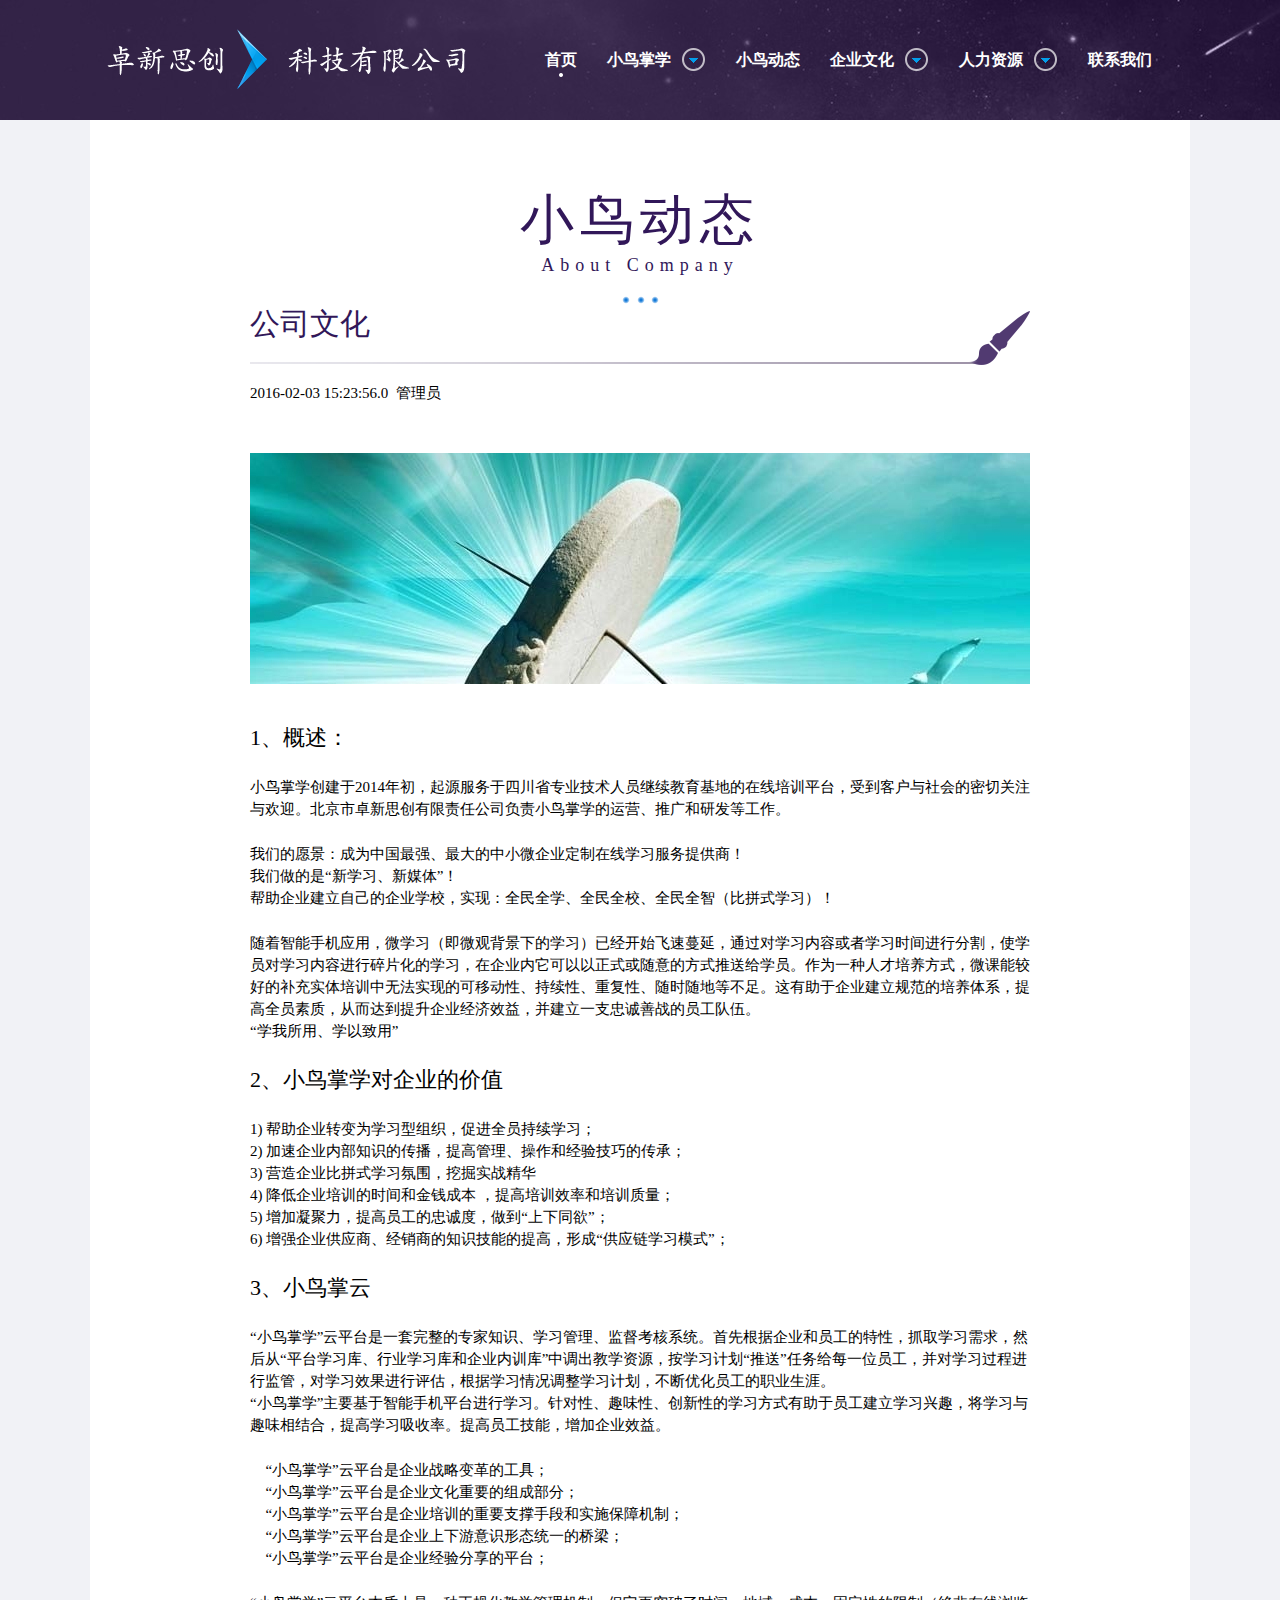
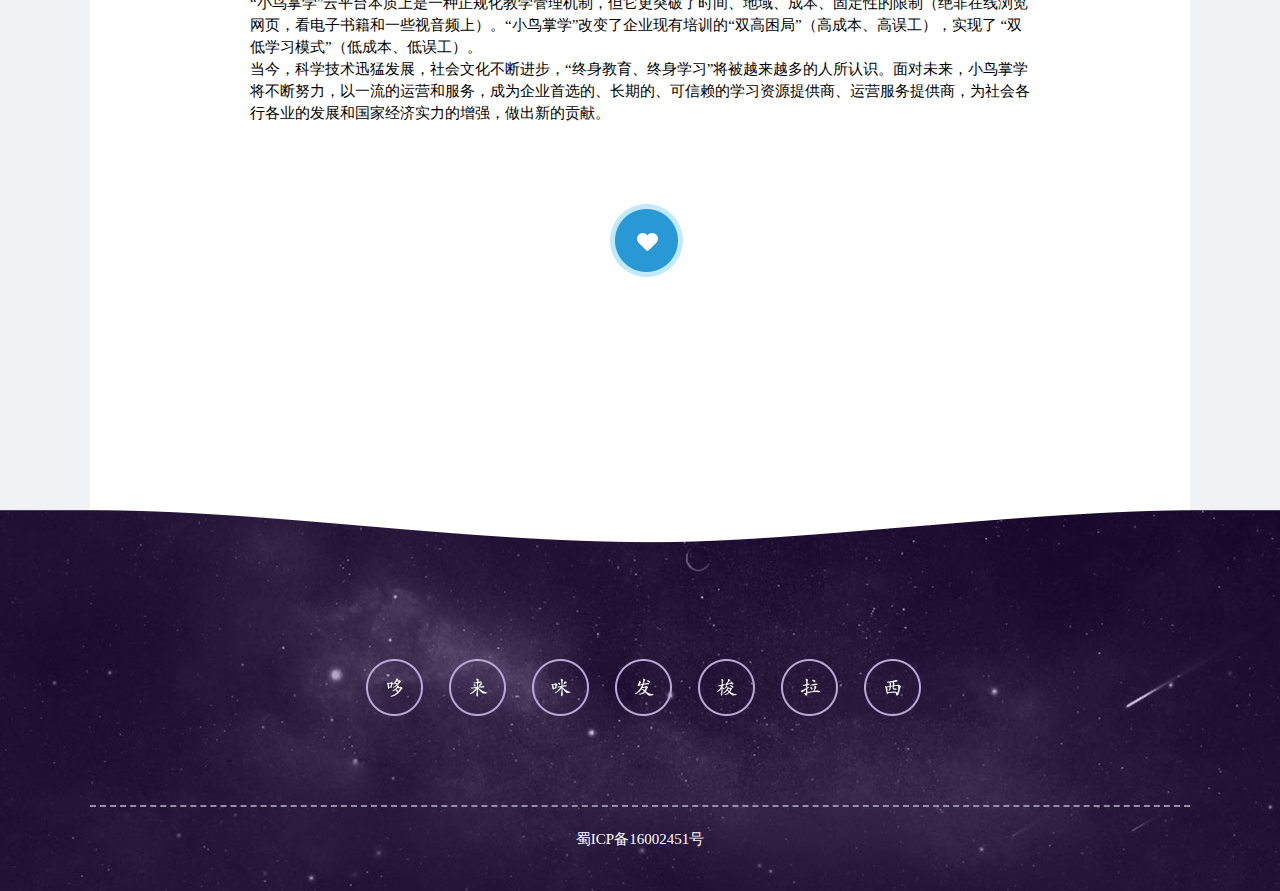
<file: 小鸟官网/bird-dynamic-particulars.html>
<!DOCTYPE html>
<html>
<head lang="en">
    <meta charset="UTF-8">
    <title>内容详情</title>
    <link rel="stylesheet" href="css/index.css"/>
    <link rel="stylesheet" href="css/floating-window.css"/>
    <link rel="stylesheet" href="css/animate.css"/>
    <link rel="icon shortcut" href="images/hhh.ico"/>
    <link rel="stylesheet" href="css/bird-dynamic-particulars.css"/>
</head>
<body>
<!--导航栏-->
<div class="header">
    <div class="header-box">
        <div class="logo"></div>
        <div class="nav">
            <div class="no-drop-down now" onclick="javascript:window.location.href='index.html'"><h1>首页</h1></div>
            <div class="drop-down">
                <h1 onclick="javascript:window.open('bird-return-learn.html');">小鸟掌学</h1>
                <span class="down-arrow"></span>
                <ul class="drop-down-list">
                    <li onclick="javascript:window.open('bird-return-learn.html');">小鸟掌学主页</li>
                    <li onclick="javascript:window.open('bird-return-learn.html#1');">小鸟掌学概述</li>
                    <li onclick="javascript:window.open('bird-return-learn.html#2');">对企业的价值</li>
                    <li onclick="javascript:window.open('bird-return-learn.html#3');">小鸟掌云</li>
                    <li>微课联盟</li>
                    <li onclick="javascript:window.open('bird-return-learn.html#4');">App下载</li>
                </ul>
            </div>
            <div class="no-drop-down"><h1 onclick="javascript:window.open('bird-dynamic.html?type=xiaoniaoNews');">小鸟动态</h1></div>
            <div class="drop-down">
                <h1 onclick="javascript:window.open('bird-dynamic-particulars.html?type=companyCulture');">企业文化</h1>
                <span class="down-arrow"></span>
                <ul class="drop-down-list">
                    <li onclick="javascript:window.open('bird-dynamic-particulars.html?type=companyIdea');">公司理念</li>
                    <li onclick="javascript:window.open('bird-dynamic-particulars.html?type=companyCulture');">公司文化</li>
                    <li onclick="javascript:window.open('bird-dynamic-particulars.html?type=companyEnvironment');">公司氛围</li>
                </ul></div>
            <div class="drop-down">
                <h1 onclick="javascript:window.open('bird-dynamic-particulars.html?type=team');">人力资源</h1>
                <span class="down-arrow"></span>
                <ul class="drop-down-list">
                    <li onclick="javascript:window.open('bird-dynamic-particulars.html?type=talents');">人才理念</li>
                    <li onclick="javascript:window.open('bird-dynamic-particulars.html?type=team');">团队介绍</li>
                    <li onclick="javascript:window.open('bird-dynamic-particulars.html?type=joinUs');">招聘信息</li>
                </ul>
            </div>
            <div class="no-drop-down" onclick="javascript:window.open('bird-dynamic-particulars.html?type=telUs');"><h1>联系我们</h1></div>
        </div>
    </div>
</div>

<!--小鸟动态内容-->
<div class="bird-dynamic-box">
    <div class="bird-dynamic">
        <h1>小鸟动态</h1>
        <h2>About Company</h2>
        <img src="images/three_points01.png" alt="" style="margin: 20px auto 0;display: block"/>
        <h3 class="title-dynamic" style="width: 780px;background-position-x: 0"><span class="title">卓新思创重装出发</span>
            <span class="pen"></span>
        </h3>
        <div class="when"><span class="whenTime">2016-1-11</span>&nbsp;&nbsp;<span class="person">管理员</span></div>
        <!--小鸟动态内容-->
        <div class="dynamic-content">
            <img src="images/article_image01.jpg" alt="" style="margin-bottom: 35px" class="dynamic-content-img"/>
            <div class="content-particulars">
                <!--<p style="font-size:22px; margin-bottom:23px;">1、概述：</p>
                <p style="line-height:22px; margin-bottom:23px;"> 小鸟掌学创建于2014年初，起源服务于四川省专业技术人员继续教育基地的在线培训平台，受到客户与社会的密切关注与欢迎。北京市卓新思创有限责任公司负责小鸟掌学的运营、推广和研发等工作。</p>
                <p style="line-height:22px; margin-bottom:23px;"> 我们的愿景：成为中国最强、最大的中小微企业定制在线学习服务提供商！<br />
                  我们做的是“新学习、新媒体”！<br />
                  帮助企业建立自己的企业学校，实现：全民全学、全民全校、全民全智（比拼式学习）！</p>
                <p style="line-height:22px; margin-bottom:23px;"> 随着智能手机应用，微学习（即微观背景下的学习）已经开始飞速蔓延，通过对学习内容或者学习时间进行分割，使学员对学习内容进行碎片化的学习，在企业内它可以以正式或随意的方式推送给学员。作为一种人才培养方式，微课能较好的补充实体培训中无法实现的可移动性、持续性、重复性、随时随地等不足。这有助于企业建立规范的培养体系，提高全员素质，从而达到提升企业经济效益，并建立一支忠诚善战的员工队伍。<br />
                  “学我所用、学以致用”</p>
                <p style="font-size:22px; margin-bottom:23px;">2、小鸟掌学对企业的价值</p>
                <p style="line-height:22px; margin-bottom:23px;">1)	帮助企业转变为学习型组织，促进全员持续学习；<br />
                  2)	加速企业内部知识的传播，提高管理、操作和经验技巧的传承；<br />
                  3)	营造企业比拼式学习氛围，挖掘实战精华<br />
                  4)	降低企业培训的时间和金钱成本 ，提高培训效率和培训质量；<br />
                  5)	增加凝聚力，提高员工的忠诚度，做到“上下同欲”；<br />
                  6)	增强企业供应商、经销商的知识技能的提高，形成“供应链学习模式”；</p>
                <p style="font-size:22px; margin-bottom:23px;">3、小鸟掌云</p>
                <p style="line-height:22px; margin-bottom:23px;"> “小鸟掌学”云平台是一套完整的专家知识、学习管理、监督考核系统。首先根据企业和员工的特性，抓取学习需求，然后从“平台学习库、行业学习库和企业内训库”中调出教学资源，按学习计划“推送”任务给每一位员工，并对学习过程进行监管，对学习效果进行评估，根据学习情况调整学习计划，不断优化员工的职业生涯。<br />
                  “小鸟掌学”主要基于智能手机平台进行学习。针对性、趣味性、创新性的学习方式有助于员工建立学习兴趣，将学习与趣味相结合，提高学习吸收率。提高员工技能，增加企业效益。</p>
                <p style="line-height:22px; margin-bottom:23px;">	“小鸟掌学”云平台是企业战略变革的工具；<br />
                  	“小鸟掌学”云平台是企业文化重要的组成部分；<br />
                  	“小鸟掌学”云平台是企业培训的重要支撑手段和实施保障机制；<br />
                  	“小鸟掌学”云平台是企业上下游意识形态统一的桥梁；<br />
                  	“小鸟掌学”云平台是企业经验分享的平台；</p>
                <p style="line-height:22px; margin-bottom:23px;"> “小鸟掌学”云平台本质上是一种正规化教学管理机制，但它更突破了时间、地域、成本、固定性的限制（绝非在线浏览网页，看电子书籍和一些视音频上）。“小鸟掌学”改变了企业现有培训的“双高困局”（高成本、高误工），实现了 “双低学习模式”（低成本、低误工）。<br />
                  当今，科学技术迅猛发展，社会文化不断进步，“终身教育、终身学习”将被越来越多的人所认识。面对未来，小鸟掌学将不断努力，以一流的运营和服务，成为企业首选的、长期的、可信赖的学习资源提供商、运营服务提供商，为社会各行各业的发展和国家经济实力的增强，做出新的贡献。</p>
                <p></p>-->
            </div>
        </div>
        <!--喜欢按钮-->
        <div class="like-btn-box">
            <div class="like-box">
                <div class="like-btn"></div>
                <div class="like-number">喜欢(2000+)</div>
            </div>
        </div>
        <!--点击之后的提示-->
        <div class="like-reminder-box">
            <div class="like-reminder">皇上万岁</div>
        </div>
    </div>
</div>
<!--底部-->
<div class="floor">
    <div class="bg-img"></div>
    <div class="floor-box">
        <div class="floor-music">
            <span style='background-image: url("images/yinyue_duo.png")'></span>
            <span style='background-image: url("images/yinyue_lai.png")'></span>
            <span style='background-image: url("images/yinyue_mi.png")'></span>
            <span style='background-image: url("images/yinyue_fa.png")'></span>
            <span style='background-image: url("images/yinyue_suo.png")'></span>
            <span style='background-image: url("images/yinyue_la.png")'></span>
            <span style='background-image: url("images/yinyue_xi.png")'></span>
        </div>
        <div class="music-content"></div>
        <div class="statement" id="beiaishenmin"><a>蜀ICP备16002451号</a></div>
    </div>
</div>
<!--悬浮窗-->
<div class="floating" id="floating">
    <div class="back-top"></div>
    <div class="contact-us"></div>
</div>
</body>
<script type="text/javascript" src="js/jquery-1.8.3.min.js"></script>
<script type="text/javascript" src="js/move.js"></script>
<script type="text/javascript" src="js/floating-window.js"></script>
<script type="text/javascript" src="js/Shuffling%20figure（轮播）.js"></script>
<script type="text/javascript" src="js/articleData.js"></script>
<script type="text/javascript" src="js/bird-dynamic-particulars.js"></script>
</html>
</file>
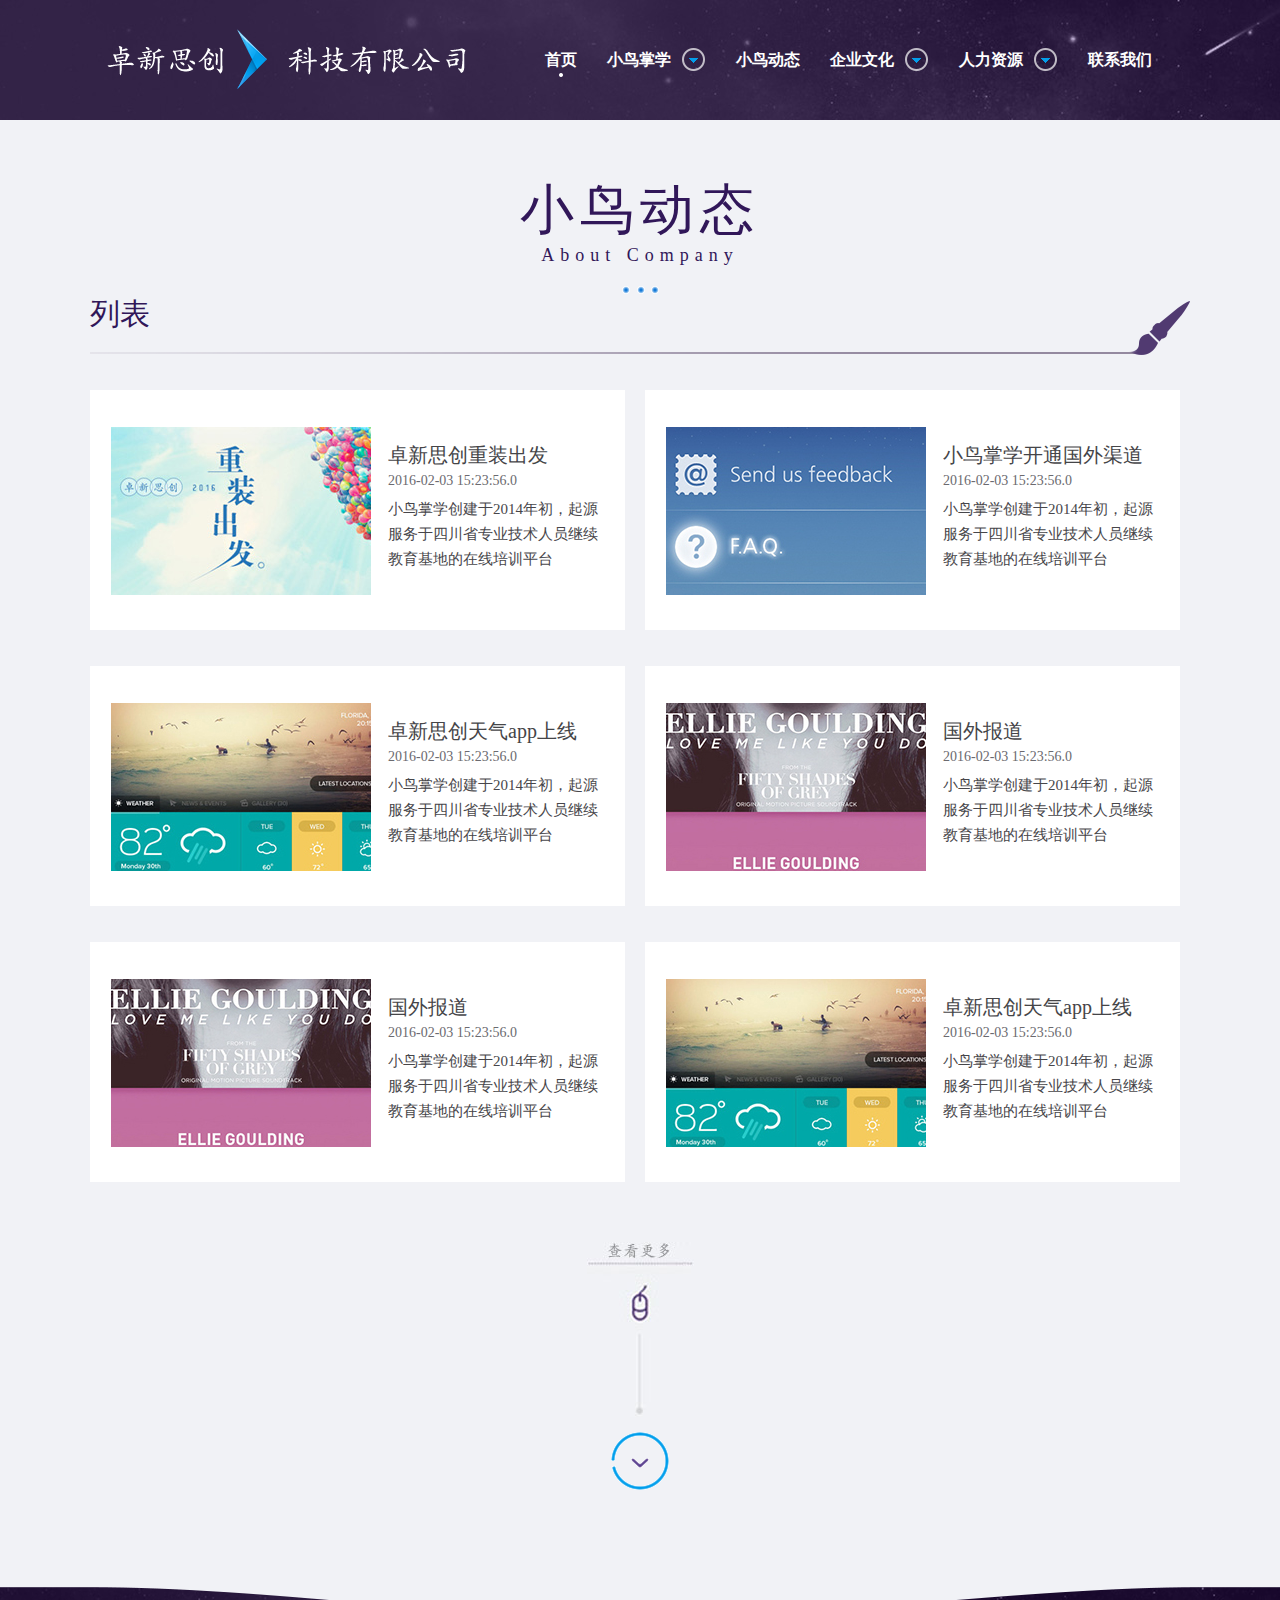
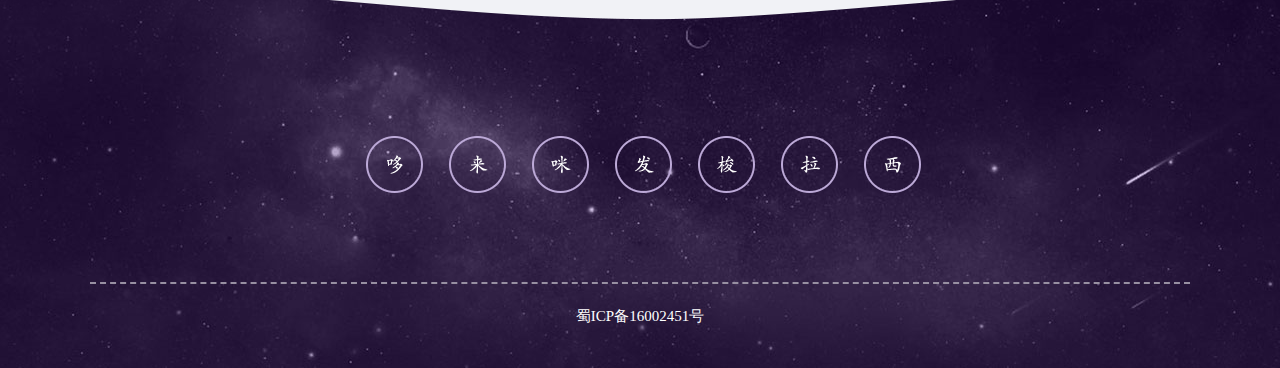
<file: 小鸟官网/bird-dynamic.html>
<!DOCTYPE html>
<html>
<head lang="en">
    <meta charset="UTF-8">
    <title>小鸟动态</title>
    <link rel="stylesheet" href="css/index.css"/>
    <link rel="stylesheet" href="css/floating-window.css"/>
    <link rel="stylesheet" href="css/animate.css"/>
    <link rel="icon shortcut" href="images/hhh.ico"/>
    <link rel="stylesheet" href="css/bird-dynamic.css"/>

</head>
<body>
<!--导航栏-->
<div class="header">
    <div class="header-box">
        <div class="logo"></div>
        <div class="nav">
            <div class="no-drop-down now" onclick="javascript:window.location.href='index.html'"><h1>首页</h1></div>
            <div class="drop-down">
                <h1 onclick="javascript:window.open('bird-return-learn.html');">小鸟掌学</h1>
                <span class="down-arrow"></span>
                <ul class="drop-down-list">
                    <li onclick="javascript:window.open('bird-return-learn.html');">小鸟掌学主页</li>
                    <li onclick="javascript:window.open('bird-return-learn.html#1');">小鸟掌学概述</li>
                    <li onclick="javascript:window.open('bird-return-learn.html#2');">对企业的价值</li>
                    <li onclick="javascript:window.open('bird-return-learn.html#3');">小鸟掌云</li>
                    <li>微课联盟</li>
                    <li onclick="javascript:window.open('bird-return-learn.html#4');">App下载</li>
                </ul>
            </div>
            <div class="no-drop-down"><h1 onclick="javascript:window.open('bird-dynamic.html?type=xiaoniaoNews');">小鸟动态</h1></div>
            <div class="drop-down">
                <h1 onclick="javascript:window.open('bird-dynamic-particulars.html?type=companyCulture');">企业文化</h1>
                <span class="down-arrow"></span>
                <ul class="drop-down-list">
                    <li onclick="javascript:window.open('bird-dynamic-particulars.html?type=companyIdea');">公司理念</li>
                    <li onclick="javascript:window.open('bird-dynamic-particulars.html?type=companyCulture');">公司文化</li>
                    <li onclick="javascript:window.open('bird-dynamic-particulars.html?type=companyEnvironment');">公司氛围</li>
                </ul></div>
            <div class="drop-down">
                <h1 onclick="javascript:window.open('bird-dynamic-particulars.html?type=team');">人力资源</h1>
                <span class="down-arrow"></span>
                <ul class="drop-down-list">
                    <li onclick="javascript:window.open('bird-dynamic-particulars.html?type=talents');">人才理念</li>
                    <li onclick="javascript:window.open('bird-dynamic-particulars.html?type=team');">团队介绍</li>
                    <li onclick="javascript:window.open('bird-dynamic-particulars.html?type=joinUs');">招聘信息</li>
                </ul>
            </div>
            <div class="no-drop-down" onclick="javascript:window.open('bird-dynamic-particulars.html?type=telUs');"><h1>联系我们</h1></div>
        </div>
    </div>
</div>

<!--小鸟动态-->
<div class="bird-dynamic">
    <div class="module-title">
        <h1>小鸟动态</h1>
        <h2>About Company</h2>
        <img src="images/three_points01.png" alt="" style="margin-top: 20px;"/>
        <h3 class="title-dynamic" style="width: 1100px;background-position-x: 0">列表<span class="pen"> </span></h3>
        <!--小鸟动态内容-->
        <div class="dynamic-content" id="articleList">
            <!--内容布局模板-->
            <!--<div class="dynamic-box">
                <img class="small-arrow" src="images/list_img_over_xiaojiantou.png" alt=""/>
                <div class="dynamic-img">
                    <img src="images/list_img01.jpg" alt=""/>
                </div>
                <div class="dynamic-text">
                    <h1 class="dynamic-title">卓新思创重装出发</h1>
                    <p class="dynamic-time">2016-11-11</p>
                    <p class="dynamic-describe">小鸟掌学创建于2014年初，起源服务于四川省专业技术人员继续教育基地的在线培训平台</p>
                </div>
            </div>-->
        </div>
        <!--查看更多-->
        <img src="images/list_gomore_bg.jpg" alt="" style="margin: 30px auto 0"/>
        <div class="list-more"></div>
    </div>
</div>

<!--底部-->
<div class="floor">
    <div class="bg-img"></div>
    <div class="floor-box">
        <div class="floor-music">
            <span style='background-image: url("images/yinyue_duo.png")'></span>
            <span style='background-image: url("images/yinyue_lai.png")'></span>
            <span style='background-image: url("images/yinyue_mi.png")'></span>
            <span style='background-image: url("images/yinyue_fa.png")'></span>
            <span style='background-image: url("images/yinyue_suo.png")'></span>
            <span style='background-image: url("images/yinyue_la.png")'></span>
            <span style='background-image: url("images/yinyue_xi.png")'></span>
        </div>
        <div class="music-content"></div>
        <div class="statement" id="beiaishenmin"><a>蜀ICP备16002451号</a></div>
    </div>
</div>
<!--悬浮窗-->
<div class="floating" id="floating">
    <div class="back-top"></div>
    <div class="contact-us"></div>
</div>

</body>
<script type="text/javascript" src="js/listData.js"></script>
<script type="text/javascript" src="js/jquery-1.8.3.min.js"></script>
<script type="text/javascript" src="js/move.js"></script>
<script type="text/javascript" src="js/floating-window.js"></script>
<script type="text/javascript" src="js/Shuffling%20figure（轮播）.js"></script>
<script type="text/javascript" src="js/bird-dynamic.js"></script>
</html>
</file>
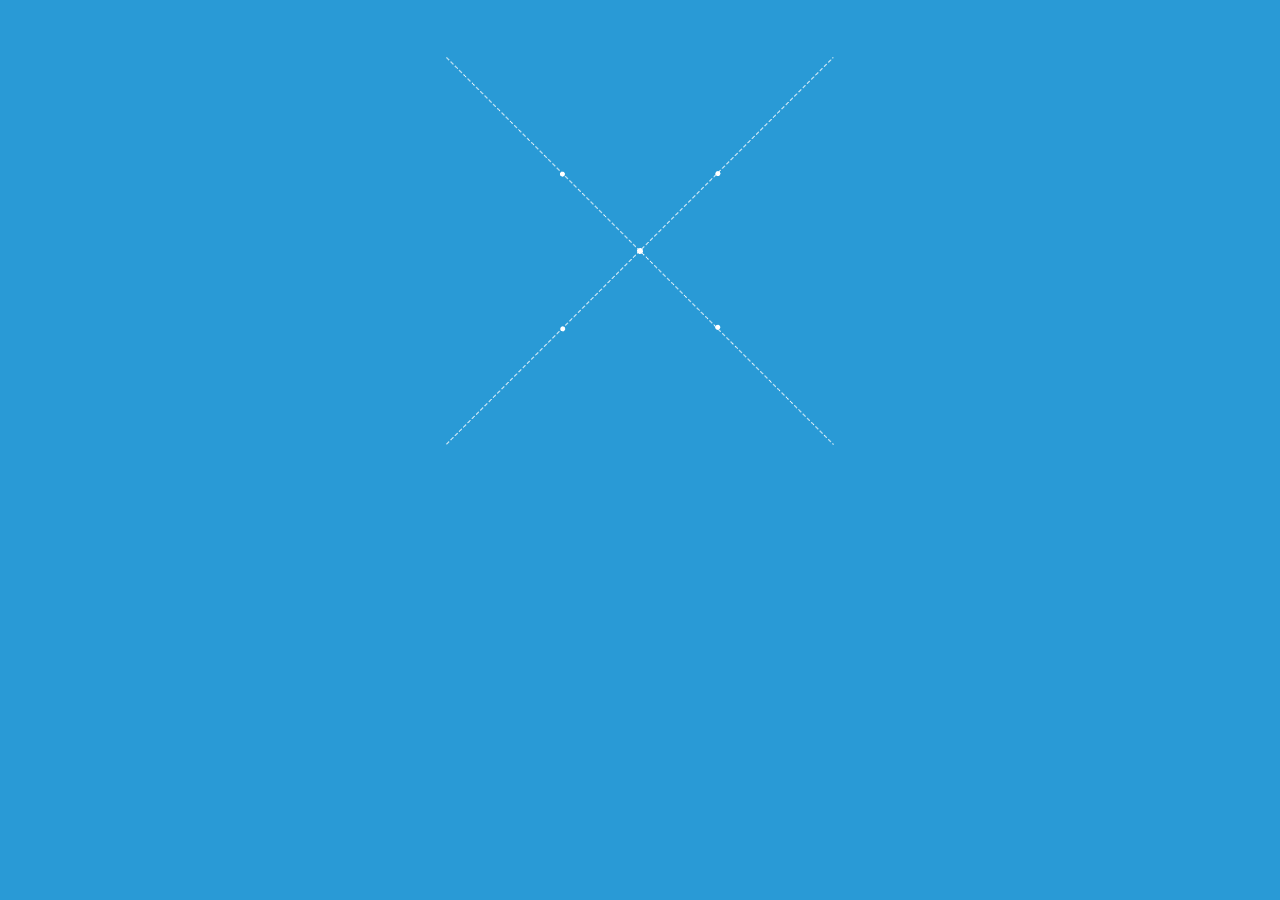
<file: 小鸟官网/bird-return-learn.html>
<!DOCTYPE html>
<html>
<head lang="en">
    <meta charset="UTF-8">
    <title>小鸟掌学</title>
    <link rel="stylesheet" href="css/bird-return-learn.css"/>
    <link rel="stylesheet" href="css/animate.css"/>
    <link rel="icon shortcut" href="images/hhh.ico"/>
</head>
<body>
<!--导航-->
<div class="header-warp">
    <div class="header-box">
        <div class="header-logo">
            <a>
                <img src="images/aboutxiaoniao/logo.png" alt=""/>
            </a>
        </div>
        <div class="header-nav">
            <ul>
                <li class="nav now"><h1>概述</h1></li>
                <li class="nav"><h1>对企业的价值</h1></li>
                <li class="nav"><h1>小鸟掌云</h1></li>
                <li class="nav"><h1>App下载</h1></li>
                <li class="nav"><h1>联系客服</h1></li>
                <li class="nav"><h1 onclick="javascript:window.location.href='index.html';">返回主页</h1></li>
            </ul>
        </div>
    </div>
</div>
<!--载入的动画-->
<div class="welcome-warp welcome-warp-block">
    <div class="welcome-box">
        <img src="images/aboutxiaoniao/xiaoniao_welcome_icon2.gif" alt="" class="gif"/>
        <div class="welcome-content">
            <h1 class="title welcome-animate">小鸟掌学</h1>
            <div class="title-down welcome-animate">Xioaniao School</div>
            <div class="small-title welcome-animate">
                <img class="mark-left" src="images/aboutxiaoniao/yinhao1_zuo.png" />
                <span>学我所用、学以致用</span>
                <img class="mark-right" src="images/aboutxiaoniao/yinhao1_you.png" />
            </div>
            <p class="welcome-animate" style="margin-top: 15px">还在为培训而苦恼吗？小鸟掌学帮助企业建立自己的企业学校</p>
            <p class="welcome-animate">实现：全民全学、全民全校、全民全智（比拼式学习）！</p>
        </div>
    </div>
</div>

<!--滚动模块-->
<div class="roll-warp">
    <div class="roll-box">

        <!--欢迎页-->
        <div class="welcome-warp2 welcome-warp-block">
            <div class="welcome-box">
                <img src="images/aboutxiaoniao/xiaoniao_welcome_icon3.gif" alt=""/>

                <div class="welcome-content">
                    <h1 class="title">小鸟掌学</h1>

                    <div class="title-down">Xioaniao School</div>
                    <div class="small-title">
                        <img class="mark-left" src="images/aboutxiaoniao/yinhao1_zuo.png"/>
                        <span>学我所用、学以致用</span>
                        <img class="mark-right" src="images/aboutxiaoniao/yinhao1_you.png"/>
                    </div>
                    <p style="margin-top: 15px">还在为培训而苦恼吗？小鸟掌学帮助企业建立自己的企业学校</p>

                    <p>实现：全民全学、全民全校、全民全智（比拼式学习）！</p>
                </div>
                <div class="next-bottom-btn"></div>
            </div>
        </div>
        <!--概述-->
        <div class="welcome-warp-block summarize">
            <div class="summarize-box">
                <!--第一页-->
                <div class="summarize-block summarize-block1">
                    <div class="summarize-content">
                        <h1 class="summarize-block1-title">概述</h1>
                        <div class="summarize-text">
                            <img class="quotes-left" src="images/aboutxiaoniao/yinhao2_zuo.png" />
                            <span>	小鸟掌学创建于2014年初，起源服务于四川省专业技术人员继续教育基地的在线培训平台，受到客户与社会的密切关注与欢迎。卓新思创有限责任公司负责小鸟掌学的运营、推广和研发等工作。</span>
                            <img class="quotes-right" src="images/aboutxiaoniao/yinhao2_you.png" />
                        </div>
                        <div class="app-picture">
                            <img src="images/aboutxiaoniao/app_img04.jpg" />
                            <img src="images/aboutxiaoniao/app_img03.jpg" />
                            <img src="images/aboutxiaoniao/app_img02.jpg" />
                            <img src="images/aboutxiaoniao/app_img01.jpg" />
                        </div>
                    </div>
                </div>
                <!--第二页-->
                <div class="summarize-block summarize-block2">
                    <div class="summarize-content">
                        <img src="images/aboutxiaoniao/bird_title.png" alt=""/>
                        <div class="summarize-t">
                            <img src="images/aboutxiaoniao/yuanjin_icon.png" />
                            <div>
                                <h1>我们的愿景：</h1>
                                <h2>成为中国最强、最大的中小微企业定制在线学习服务提供商！</h2>
                            </div>
                        </div>
                        <div class="summarize-t">
                            <img src="images/aboutxiaoniao/book_icon.png" />
                            <div>
                                <h1>我们做的是“新学习、新媒体”！</h1>
                            </div>
                        </div>
                        <div class="summarize-t">
                            <img src="images/aboutxiaoniao/school_icon.png" />
                            <div>
                                <h1>帮助企业建立自己的企业学校</h1>
                                <h2>实现：全民全学、全民全校、全民全智（比拼式学习）！</h2>
                            </div>
                        </div>
                    </div>
                </div>
                <!--第三页-->
                <div class="summarize-block summarize-block3">
                    <div class="summarize-content">
                        <img src="images/aboutxiaoniao/bird_title.png" style="margin-top: 30px" />
                        <div class="summarize-text">
                            <img class="quotes-left-3" src="images/aboutxiaoniao/yinhao2_zuo.png" />
                            <span>学我所用、学以致用</span>
                            <img class="quotes-right-3" src="images/aboutxiaoniao/yinhao2_you.png" />
                        </div>
                        <p>随着智能手机应用，微学习（即微观背景下的学习）已经开始飞速蔓延，通过对学习内容或者学习时间
                            进行分割，使学员对学习内容进行碎片化的学习，在企业内它可以以正式或随意的方式推送给学员。
                            作为一种人才培养方式，微课能较好的补充实体培训中无法实现的可移动性、持续性、重复性、随时
                            随地等不足。这有助于企业建立规范的培养体系，提高全员素质，从而达到提升企业经济效益，并建
                            立一支忠诚善战的员工队伍。</p>
                        <img style="margin-top:90px" src="images/aboutxiaoniao/scrollon01.jpg" />
                    </div>
                </div>
            </div>
            <!--左右切换-->
            <div class="summarize-prev"></div>
            <div class="summarize-next"></div>
        </div>
        <!--对企业的价值-->
        <div class="welcome-warp-block cost-box">
            <div class="cost-warp">
                <h1>小鸟掌学对企业的价值</h1>
                <div class="sharp-corner-top">
                    <div>
                        <img src="images/aboutxiaoniao/jiazhi_border_11.png" />
                        <img class="bright" src="images/aboutxiaoniao/jiazhi_border_12.png" />
                    </div>
                    <div style="float:right;">
                        <img src="images/aboutxiaoniao/jiazhi_border_21.png" />
                        <img class="bright" src="images/aboutxiaoniao/jiazhi_border_22.png" />
                    </div>
                </div>
                <div class="cost-content">
                    <div class="contents">
                        <div class="sort">No.1</div>
                        <p>帮助企业转变为学习型组织，促进全员持续学习；</p>
                    </div>
                    <div class="contents">
                        <div class="sort">No.2</div>
                        <p>加速企业内部知识的传播，提高管理、操作和经验技巧的传承；</p>
                    </div>
                    <div class="contents">
                        <div class="sort">No.3</div>
                        <p>营造企业比拼式学习氛围，挖掘实战精华</p>
                    </div>
                    <div class="contents">
                        <div class="sort">No.4</div>
                        <p>降低企业培训的时间和金钱成本 ，提高培训效率和培训质量；</p>
                    </div>
                    <div class="contents">
                        <div class="sort">No.5</div>
                        <p>增加凝聚力，提高员工的忠诚度，做到“上下同欲”；</p>
                    </div>
                    <div class="contents">
                        <div class="sort">No.6</div>
                        <p>增强企业供应商、经销商的知识技能的提高，形成“供应链学习模式”；</p>
                    </div>
                </div>
                <div class="sharp-corner-bottom">
                    <div>
                        <img src="images/aboutxiaoniao/jiazhi_border_31.png" />
                        <img class="bright" src="images/aboutxiaoniao/jiazhi_border_32.png" />
                    </div>
                    <div style="float:right;">
                        <img src="images/aboutxiaoniao/jiazhi_border_41.png" />
                        <img class="bright" src="images/aboutxiaoniao/jiazhi_border_42.png" />
                    </div>
                </div>
            </div>
        </div>
        <!--小鸟掌云-->
        <div class="welcome-warp-block bird-return-cloud">
            <div class="cloud-warp">
                <h1>小鸟掌云</h1>
                <!--小鸟掌云内容-->
                <div class="cloud-content">
                    <div class="cloud-box">
                        <div class="cloud-text">
                            <div class="cloud-text">
                                &nbsp;&nbsp;&nbsp;&nbsp;&nbsp;&nbsp;“小鸟掌学”云平台是一套完整的专家知识、学习管理、监督考核系
                                统。首先根据企业和员工的特性，抓取学习需求，然后从“平台学习库、行业学习库和企业内训库”
                                中调出教学资源，按学习计划“推送”任务给每一位员工，并对学习过程进行监管，对学习效果进
                                行评估，根据学习情况调整学习计划，不断优化员工的职业生涯。
                            </div>
                            <div class="cloud-text">
                                &nbsp;&nbsp;&nbsp;&nbsp;&nbsp;&nbsp;“小鸟掌学”主要基于智能手机平台进行学习。针对性、趣味性、
                                创新性的学习方式有助于员工建立学习兴趣，将学习与趣味相结合，提高学习吸收率。提高员
                                工技能，增加企业效益。
                            </div>
                            <div  class="cloud-text">
                            <br/>
                            <p>“小鸟掌学”云平台是企业战略变革的工具；</p>
                            <p>“小鸟掌学”云平台是企业文化重要的组成部分；</p>
                            <p>“小鸟掌学”云平台是企业培训的重要支撑手段和实施保障机制；</p>
                            <p>“小鸟掌学”云平台是企业上下游意识形态统一的桥梁；</p>
                            <p>“小鸟掌学”云平台是企业经验分享的平台；</p>
                        </div>
                        </div>
                        <div class="cloud-text">
                            <div class="cloud-text">
                                <br/>
                                <br/>
                                &nbsp;&nbsp;&nbsp;&nbsp;&nbsp;&nbsp;“小鸟掌学”云平台本质上是一种正规化教学管理机制，
                                但它更突破了时间、地域、成本、固定性的限制（绝非在线浏览网页，看电子书籍和一些视音频上）。
                                “小鸟掌学”改变了企业现有培训的“双高困局”（高成本、高误工），实现了 “双低学习模式”
                                （低成本、低误工）。
                            </div>
                            <div class="cloud-text">
                                <br/>
                                &nbsp;&nbsp;&nbsp;&nbsp;&nbsp;&nbsp;当今，科学技术迅猛发展，社会文化不断进步，“终身
                                教育、终身学习”将被越来越多的人所认识。面对未来，小鸟掌学将不断努力，以一流的运营和服务，
                                成为企业首选的、长期的、可信赖的学习资源提供商、运营服务提供商，为社会各行各业的发展和国
                                家经济实力的增强，做出新的贡献。
                            </div>
                        </div>
                    </div>
                </div>
                <!--切换-->
                <div class="cloud-btn-box">
                    <div class="cloud-btn-left"><span class="cloud-btn now" style="left:0;"></span></div>
                    <div class="cloud-btn-right"><span class="cloud-btn"></span></div>
                </div>
            </div>
        </div>
        <!--app下载与联系我们-->
        <div class="welcome-warp-block app-contact">
            <div class="app-contact-content">
                <!--app下载-->
                <div class="app-download">
                    <p>扫我下载“小鸟掌学”App</p>
                    <h1>App下载</h1>
                    <img src="images/aboutxiaoniao/app_downcode.png" alt=""/>
                </div>
                <!--联系我们-->
                <div class="contact-us">
                    <h1>联系客服妹纸</h1>
                    <p>Tel：010-8888888</p>
                    <p>E-mail：cp@feicuiedu.com</p>
                    <p>Address：四川省成都市天府新谷10号楼7楼</p>
                </div>
            </div>
        </div>
        <!--滚动模块结束-->
    </div>
</div>
</body>
<script type="text/javascript" src="js/jquery-1.8.3.min.js"></script>
<script type="text/javascript" src="js/move.js"></script>
<script type="text/javascript" src="js/bird-return-learn.js"></script>
</html>
</file>
<file: 小鸟官网/css/index.css>
*{
    margin: 0;
    padding: 0;
}
li{
    list-style: none;
}
body{
    font-size: 15px;
    background: #f1f2f6;
}
a{
    text-decoration: none;
    cursor: pointer;
}
/*�ı�input��placeholder��������ɫ*/
input::-webkit-input-placeholder, textarea::-webkit-input-placeholder {
    color: #5f4c82;
}
input:-moz-placeholder, textarea:-moz-placeholder {
    color: #5f4c82;
}
input::-moz-placeholder, textarea::-moz-placeholder {
    color: #5f4c82;
}
input:-ms-input-placeholder, textarea:-ms-input-placeholder {
    color: #5f4c82;
}
/*������*/
.header{
    width: 100%;
    height: 120px;
    background: url("../images/header_bg.jpg") top center;
}
.header-box{
    height: inherit;
    width: 1100px;
    margin: 0 auto;
}
/*LOGO*/
.header-box .logo{
    background: url("../images/logo.png") no-repeat;
    width: 376px;
    height: 120px;
    float: left;
}
/*����*/
.nav{
    width: 660px;
    color: #fff;
    float: right;
    margin-top:42px;
}
.nav h1{
    font-size: 16px;
    text-align: center;
    line-height: 35px;
    float: left;
}
.nav .no-drop-down{
    float: left;
    padding: 0 15px;
    cursor: pointer;
}
.nav .drop-down{
    float: left;
    padding: 0 15px;
    position: relative;
    cursor: pointer;
    z-index: 999;
}
.drop-down .down-arrow{
    width: 25px;
    height: 25px;
    background: url("../images/nav_xiajiantou.png") no-repeat;
    display: block;
    float: left;
    margin-left: 10px;
    line-height: 35px;
    margin-top: 5px;
}
.drop-down-list{
    width: 200px;
    font-size: 15px;
    background: #36264a;
    position: absolute;
    top:35px;
    left:-15px;
    z-index: 999;
    display: none;
}
.drop-down-list li{
    line-height: 40px;
    text-align: left;
    padding-left: 30px;
    cursor: pointer;
}
.drop-down-list li:hover{
    padding-left: 40px;
    transition: padding-left 0.4s ease 0s;
    display: block;
    background: #3498db url("../images/nav_li_bg.png") no-repeat 165px 15px;;
}
.no-drop-down:hover{
    background: url("../images/nav_now_bg.png") no-repeat bottom center;);
}
.nav .now{
    background: url("../images/nav_now_bg.png") no-repeat bottom center;);
}
.drop-down:hover{
    background: url("../images/nav_now_bg.png") no-repeat bottom center;);
}
/*banner*/
.banner{
    min-width: 1100px;
    height: 593px;
    position: relative;
    overflow: hidden;
}
.banner-switch{
    position: absolute;
    left: 50%;
    margin-left: -108px;
    bottom: 40px;
    z-index: 20;
    height: 29px;
    width: 216px;
    background: url("../images/next&prev_line.png") no-repeat left center;
}
.banner-switch .prev{
    position: absolute;
    left: 0;
    top: 0;
    height: 29px;
    width: 29px;
    background: url("../images/prev_jiantou.png") no-repeat;
    cursor: pointer;
}
.banner-switch .next{
    position: absolute;
    right: 0;
    top:0;
    height: 29px;
    width: 29px;
    background: url("../images/next_jiantou.png") no-repeat;
    cursor: pointer;
}
.banner-switch  .points{
    margin: 0 auto;
    width: 45px;
    height: 14px;
    margin-top: 7px;
    border: 2px solid #e8e9ea;
    border-radius: 7px;
    box-sizing: border-box;
    background: #f1f2f6;
}
.banner-switch  .points > span{
    float: left;
    width: 6px;
    height: 6px;
    display: block;
    margin-top: 2px;
    margin-left: 6px;
    cursor: pointer;
    border-radius: 3px;
    background: #E1E2E8;
}
.banner-1{
    background: url("../images/banner01_bg.jpg") no-repeat top center;
}
.banner-img{
    width: 100%;
    min-width: 1100px;
    height: 593px;
    position: absolute;
    top: 0;
    left: 0;
}
.banner-content{
    width: 1100px;
    margin: 0 auto;
    position: relative;
}
.banner1-content-1{
    position: absolute;
    top: 204px;
    left: 343px;
}
.banner1-content-2{
    position: absolute;
    top: 300px;
    left: 375px;
}
.banner1-content-3{
    position: absolute;
    top: 354px;
    left: 374px;
}
.banner-2{
    background: url("../images/banner02_bg.jpg") no-repeat top center;
}
.banner-3{
    background: url("../images/banner01_bg.jpg") no-repeat top center;
}
.banner2-content-1{
    position: absolute;
    top: 177px;
    left: 61px;
}
.banner2-content-2{
    position: absolute;
    top: 70px;
    left: 261px;
}
.banner2-content-3{
    position: absolute;
    top: 195px;
    left: 270px;
}
/*��Ҫ��Ʒ*/
.product{
    width: 1100px;
    margin: 0 auto;
}
.module-title > img{
    margin: 0 auto;
    display: block;
}
.module-title{
    margin: 0 auto;
    width: 1100px;
}
.module-title > h1{
    text-align: center;
    font-size: 54px;
    color: #311759;
    margin-top: 60px;
    line-height: 60px;
    letter-spacing: 6px;
    font-weight: 500;
}
.module-title > h2{
    font-weight: normal;
    font-size: 18px;
    letter-spacing: 6px;
    color: #311759;
    text-align: center;
    margin-top: 5px;
}
/*��Ҫ��Ʒ����*/
.birds-learn{
    overflow: hidden;
    height: 449px;
    position: relative;
    margin-top: 70px;
}
/*����л���*/
.left-line{
    width: 19px;
    /*margin-right: 51px;*/
    float: left;
    height: 380px;
    background: url("../images/chanpin_nowline_bgline.png") repeat-y 9px 20px;
    margin-top: 22px;
}
.left-lineBtn{
    height: 11px;
    margin-bottom: 60px;
}
.left-lineBtn > i{
    display: none;
    width: 19px;
    height: 19px;
    background: url("../images/chanpin_nowline_daquan.png");
    cursor: pointer;
    float: left;
}
.left-lineBtn.now i{
    display: block;
}
.left-lineBtn:hover span{
    display: block;
    background: url("../images/chanpin_nowline_xiaoquan.png") 0 11px;
    transition: all 0.5s ease 0s;
}
.left-lineBtn > span{
    display: block;
    width: 11px;
    height: 11px;
    margin: 0 auto;
    background: url("../images/chanpin_nowline_xiaoquan.png");
    cursor: pointer;
}
/*�м�����*/
.birds-learn-content{
    width: 1020px;
    float: left;
}
.left-img{
    float: left;
}
.left-img a{
    width: 156px;
    height: 156px;
    background: url("../images/team_amore.png");
    display: none;
    position: absolute;
    top: 0;
    left: 0;
    z-index: 10;
}
.right-content{
    float: right;
    margin-left: 30px;
    width: 613px;
    overflow: hidden;
    position: relative;
}
.right-content > h1{
    font-size: 30px;
    color: #311759;
    background: url("../images/pen_line.png") no-repeat left bottom;
    height: 60px;
    position: relative;
    font-weight: normal;
}
.right-content .brush{
    width: 61px;
    height: 54px;
    background: url("../images/pen.png") no-repeat;
    position: absolute;
    right: 0;
    bottom: -1px;
}
.content{
    background: #f1f2f6;
    position: absolute;
    top:0;
    left: 70px;
}
.content-text{
    color: #515151;
    font-weight: 500;
}
.right-content1 .content-text .text-top *{
    float: left;
}
.right-content1 .content-text .text-top img{
    margin-right: 25px;
    margin-top: 5px;
}
.right-content1 .content-text .text-top{
    margin: 35px 0 0 10px;
    overflow: hidden;
}
.right-content1 .content-text .text-top > h2{
    font-weight: 500;
    font-size: 24px;
    width: 470px;
    color: #444444;
    }
.right-content1 .content-text .text-top > p{
    width: 480px;
    line-height: 24px;
    }
.right-content1 .content-text .text-bottom{
    line-height: 24px;
    margin-top: 100px;
}
.right-content1 .right-bottom *{
    float: right;
}
.right-content1 .right-bottom{
    float: right;
    margin-top: 30px;
    font-size: 18px;
}
.right-content1 .right-bottom > span{
    margin-top: 13px;
}
/*�м������л�*/
.birds-content-switch{
    position: absolute;
    left: 53%;
    margin-left: -108px;
    top: 232px;
    z-index: 20;
    height: 29px;
    width: 610px;
    background: url("../images/next&prev_line.png") repeat-x left center;
}
.birds-content-switch .prev{
    position: absolute;
    left: 0;
    top: 0;
    height: 29px;
    width: 29px;
    background: url("../images/prev_jiantou.png") no-repeat;
    cursor: pointer;
}
.birds-content-switch .next{
    position: absolute;
    right: 0;
    top:0;
    height: 29px;
    width: 29px;
    background: url("../images/next_jiantou.png") no-repeat;
    cursor: pointer;
}
/*��˾���*/
.introduction{
    width: 100%;
    height: 923px;
    background: url("../images/mokuai02_bg.jpg") no-repeat top center;
    margin-top: 100px;
}
.introduction .left-img{
    width: 370px;
}
.introduction-box{
    width: 1100px;
    margin: 0 auto;
}
.introduction-box img{
    margin: 0 auto;
    display: block;
}
.introduction-content{
    margin-top: 70px;
    position: relative;
}
.introduction-content p{
    color: #bca9d7;
}
/*ҵ��Χ*/
.business-content-box{
    margin-top: 70px;
    color: #4f4862;
}
.business{
    width: 1100px;
    margin: 8px auto 0;
}
.business-content{
    border-bottom: 2px dashed #e0e0e2;
    margin-bottom: 54px;
}
.business-content-top{
    height: 116px;
    margin-bottom: 66px;
}
.business-content-top *{
    float: left;
}
.business-content-top > .number{
    width: 185px;
    font-size: 90px;
    color: #b5b6ba;
}
.business-content-top .caption{
    width: 245px;
    margin-top: 31px;
    text-align: right;
}
.business-content-top .caption h1{
    color: #311859;
    font-size: 24px;
    font-weight: 400;
    float: right;
}
.business-content-top .caption p{
    float: right;
    color: #311859;
}
.business-content-top .logo-icon{
    width: 116px;
    cursor: pointer;
    margin-left: 60px;
}
.business-content-top .summary{
    width: 300px;
    margin: 20px 60px 0 50px;
    line-height: 24px;
}
.business-content-top .pack-up{
    height: 67px;
    width: 67px;
    background: url("../images/business_zhankaishouqi.png");
    cursor: pointer;
    margin-top: 22px;
    transition: all 0.5s ease 0s;
}
.business-content-top .zhankai{
    background: url("../images/business_zhankaishouqi.png") 0 67px;
    transition: all 0.5s ease 0s;
}
.business-content-bottom{
    padding-bottom: 30px;
    width: 790px;
    margin-left: 180px;
    line-height: 24px;
    display: none;
}
.business-content-bottom p{
    margin-bottom: 20px;
}
/*�Ŷӽ���*/
.team-content{
    height: 430px;
    width: 1100px;
    margin: 70px auto 0;
    overflow: hidden;
    position: relative;
}
.team-content .content-wrap{
    width: 3390px;
    position: absolute;
    height: 250px;
}
.team-wrap{
    padding-top: 70px;
    width: 1130px;
    height: 250px;
    float: left;
}
.team-content .content-wrap .content-small-box{
    width: 533px;
    height: 188px;
    border: 1px solid #e0e1e5;
    position: relative;
    float: left;
    margin-right: 30px;
}
.content-small-box .left-img{
    position: absolute;
    top:-63px;
    left: 25px;
    width: 156px;
    height: 156px;
    cursor: pointer;
}
.content-small-box .name{
    position: absolute;
    width: 222px;
    height: 80px;
    left: 0;
    bottom: 0;
    text-align: center;
}
.content-small-box .name h1{
    font-size: 24px;
    font-weight: 400;
    color: #3f2c58;
}
.content-small-box .name p{
    font-size: 18px;
    color: #5f4c82;
    margin-top: 5px;
}
.the-Introduction{
    width: 246px;
    height: 80px;
    position: absolute;
    top: 24px;
    left: 220px;
    color: #565559;
    line-height: 24px;
    font-size: 16px
}
.content-small-box .him-mail{
    position: absolute;
    bottom: 20px;
    left: 220px;
    height: 45px;
    width: 246px;
    background: #e7e8ec;
    border: 1px solid #e0e1e5;
    cursor: pointer;
}
.content-small-box .him-mail:hover{
    border: 1px solid #86759e;
}
.content-small-box .him-mail i{
    float: left;
    width: 45px;
    height: 45px;
    background: #d9d9e1 url("../images/team_contact.png") 12px 17px no-repeat;
}
.content-small-box .him-mail span{
    float: left;
    line-height: 45px;
    text-align: center;
    color: #5f4c82;
    font-size: 16px;
    width: 200px;
}
.content-small-box .the-contact-way{
    position: absolute;
    right: 0;
    bottom: 0;
    background: #2999d6;
    width: 47px;
    height: 190px;
}
.content-small-box .the-contact-way div{
    width: 47px;
    height: 47px;
    cursor: pointer;
    background: url("../images/team_contact.png") no-repeat;
}
.content-small-box .the-contact-way div:hover{
    background-color: rgba(0,0,0,0.5);
    transition: 0.3s ease 0s;
}
.content-small-box .the-contact-way .weibo{
    background-position: 14px -28px;
}
.content-small-box .the-contact-way .QQ{
    background-position: 14px -75px;
}
.content-small-box .the-contact-way .GitHub{
     background-position: 14px -126px;
 }
.content-small-box .the-contact-way .WeChat{
      background-position: 14px -166px;
  }
/*�л���ť*/
.team-switch{
    position: absolute;
    left: 50%;
    margin-left: -108px;
    bottom: 40px;
    z-index: 20;
    height: 29px;
    width: 216px;
    background: url("../images/next&prev_line.png") no-repeat left center;
}
.team-switch .prev{
    position: absolute;
    left: 0;
    top: 0;
    height: 29px;
    width: 29px;
    background: url("../images/prev_jiantou.png") no-repeat;
    cursor: pointer;
}
.team-switch .next{
    position: absolute;
    right: 0;
    top:0;
    height: 29px;
    width: 29px;
    background: url("../images/next_jiantou.png") no-repeat;
    cursor: pointer;
}
.team-switch  .points{
    margin: 0 auto;
    width: 45px;
    height: 14px;
    margin-top: 7px;
    border: 2px solid #e8e9ea;
    border-radius: 7px;
    box-sizing: border-box;
    background: #f1f2f6;
}
.team-switch  .points > span{
    float: left;
    width: 6px;
    height: 6px;
    display: block;
    margin-top: 2px;
    margin-left: 6px;
    cursor: pointer;
    border-radius: 3px;
    background: #E1E2E8;
}
.team-switch  .points .now{
    background: #006FD6;
}
/*��������*/
.cooperation-agency{
    width: 100%;
    background: #fff;
}
.cooperation-agency .cooperation-content{
    padding-top: 75px;
    width: 1100px;
    overflow: hidden;
}
.cooperation-agency .cooperation-content .content-left{
    float: left;
    width: 550px;
    border-right: 1px solid #d3d3d3;
    margin-bottom: 120px;
}
.cooperation-content h1{
    font-weight: 500;
    font-size: 36px;
    line-height: 50px;
    letter-spacing: 6px;
}
.cooperation-content h2{
    font-size: 18px;
    font-weight: normal;
    padding-left: 6px;
    letter-spacing: 6px;
}
.cooperation-content .content-right{
    margin-left: 75px;
    width: 470px;
    float: right;
    position: relative;
}
.cooperation-content .content-right .morebtn{
    position: absolute;
    right: 35px;
    top: 15px;
    background: url(../images/yonghu_morebg.png) no-repeat -69px 0;
    width: 69px;
    height: 26px;
}
.cooperation-content .content-right .morebtn:hover{
    background: url(../images/yonghu_morebg.png) no-repeat 0 0;
    transition: background 0.3s ease 0s;
}
.partners-icon{
    margin-left: 18px;
    width: 550px;
}
.partners-icon li{
    float: left;
    width: 173px;
    height: 80px;
    margin-top: 70px;
}
.partners-icon img:hover{
    filter: alpha(opacity=60);
    opacity: 0.6;  /*filter���˾����ԣ�alpha��css�еĺ�����opacity��������͸����*/
}
/*��ϵ����*/
.contact-content{
    width: 1100px;
    margin-top: 20px;
    overflow: hidden;
}
/*��ϵ����-��������*/
.contact-content .input-box{
    width: 335px;
    margin-right: 27px;
    margin-bottom: 27px;
    border: 1px solid #dedfe3;
    background: #fff;
    float: left;
    height: 45px;
}
.contact-content .input-box .contact-icon{
    float: left;
    width: 45px;
    height: 45px;
    background: #e7e8ec url("../images/lianxi_icons.png") 13px 14px no-repeat;
}
.contact-content .input-box input{
    float: left;
    line-height: 45px;
    height: 45px;
    color: #5f4c82;
    font-size: 16px;
    width: 268px;
    border: none 0;
    padding-left: 18px;
    outline: none;
}
.contact-content .textarea-box{
    height: 210px;
    width: 700px;
    margin-right: 35px;
}
.contact-content .textarea-box .contact-icon{
    height: 210px;
    background-position: -128px 14px;
}
.contact-content .textarea-box textarea{
    float: left;
    line-height: 27px;
    color: #5f4c82;
    font-size: 16px;
    width: 620px;
    padding-right: 17px;
    height: 200px;
    border: none 0;
    text-align: left;
    padding-left: 18px;
    padding-top: 10px;
    outline: none;
    resize: none;
}
.contact-content .instructions-1{
    float: left;
    color: #7f7d83;
    height: 86px;
    width: 339px;
}
.contact-content .instructions-2{
    color: #605f64;
    font-size: 18px;
    height: 72px;
    width: 339px;
    float: left;
}
.contact-content .sendbtn{
    width: 330px;
    background: #168bcb;
    border-color: #2999d6;
    cursor: pointer;
}
.contact-content .sendbtn .contact-icon{
    background-color: #2999d6;
    background-position: -179px 14px;
}
.contact-content .sendbtn span{
    float: left;
    line-height: 45px;
    font-size: 16px;
    width: 200px;
    padding-left: 18px;
    text-align: center;
    color: #fff;
}
.contact-content .input-box:hover{
    border: 1px solid #b5b5b5;
    transition: all 0.5s ease 0s;
}
.focus-input-box{
    border:1px solid #a7a7a7;
}

/*��ϵ����-��ϵ��ʽ*/
.contact-ways{
    clear: both;
}
.contact-ways .contact-way{
    margin-top: 50px;
    width: 345px;
    height: 250px;
    float: left;
}
.contact-ways .contact-way img{
    top:20px;
    float: left;
}
.contact-ways .contact-way .way-text{
    margin-left: 27px;
    float: left;
}
.contact-ways .contact-way .way-text h1{
    height: 60px;
    line-height: 60px;
    width: 210px;
    background: url("../images/lianxi_kuaier_bg.png") no-repeat bottom left;
    color: #5f4c82;
    margin-bottom: 14px;
    font-weight: 500;
}
.contact-ways .contact-way .way-text p{
    line-height: 32px;
    color: #524d5c;
}
/*�ײ�*/
.floor{
    height: 348px;
    position: relative;
    background: url("../images/yinyue_bg.jpg") center;
}
.bg-img{
    background: url("../images/map_bottomimg.png") top center no-repeat;
    position: absolute;
    top: -33px;
    left: 0;
    height: 33px;
    width: 100%;
    min-width: 1100px;
    background-color: transparent;
}
.floor .floor-box{
    width: 1100px;
    margin: 0 auto;
}
.floor .floor-box .floor-music{
    padding: 116px 0 0 276px;
    height: 67px;
}
.floor .floor-box .floor-music span{
    float: left;
    cursor: pointer;
    width: 57px;
    height: 57px;
    margin-right: 26px;
    background-image: url("../images/yinyue_duo.png");
}
.floor-music span:hover{
    background-position: 0 -57px;
   /* animation: 1s linear 0s normal none 1 running su-pudding;*/
}
.floor .floor-box .statement{
    border-top: 2px dashed #9890a2;
    text-align: center;
    line-height: 65px;
    margin-top: 79px;
    color: #fff;
}
.floor .floor-box .statement a:hover{
    color: #168bcb;
    cursor: pointer;
}
</file>
<file: 小鸟官网/css/floating-window.css>
/*������*/
*{
    margin:0;
    padding:0;
}
.floating{
    width: 87px;
    height: 161px;
    position: fixed;
    bottom: 160px;
    right: 40px;
    display: none;
}
.back-top{
    background: url("../images/scroll_top_bg.png") no-repeat;
    width: 50px;
    height: 50px;
    cursor: pointer;
    margin-left: 17px;
    margin-bottom: 24px;
}
.contact-us{
    width: 87px;
    height: 87px;
    position: absolute;
    right: 0;
    top: 74px;
    background: url("../images/fixed_contactus.png") no-repeat top right ;
    cursor: pointer;
}
.back-top:hover{
    background-position:0 -50px;
    transition: all 0.3s ease 0s;
}
.contact-us:hover{
    width: 235px;
    transition: all 0.5s ease 0s;
}
</file>
<file: 小鸟官网/css/bird-dynamic-particulars.css>
/*����������ʽ*/
.bird-dynamic-box{
    width: 1100px;
    background: #fff;
    margin: 0 auto;
    padding-bottom: 200px;
}
.bird-dynamic{
    width: 780px;
    margin: 0 auto;
    padding-top: 70px;
}
.bird-dynamic h1{
    text-align: center;
    font-size: 54px;
    color: #311759;
    line-height: 60px;
    font-weight: 500;
    letter-spacing: 6px;
}
.bird-dynamic h2{
    text-align: center;
    font-size: 18px;
    color: #311759;
    letter-spacing: 6px;
    font-weight: 400;
    margin-top: 5px;
}
.bird-dynamic h3{
    background: url("../images/pen_line_long.png") no-repeat 0 58px;
    height: 60px;
    position: relative;
    font-size: 30px;
    color: #311759;
    font-weight: 500;
}
.bird-dynamic .pen{
    width: 61px;
    height: 58px;
    position: absolute;
    right: 0;
    top:7px;
    cursor: pointer;
    background: url("../images/pen_article.png") no-repeat;
}
.bird-dynamic .pen:hover{
    background-position: -61px 0;
}
.when{
    margin-top: 20px;
}
.dynamic-content{
    margin-top: 50px;
}

/*ϲ����ť*/
.like-btn-box{
    width: 95px;
    height: 95px;
    overflow: hidden;
    margin: 70px 350px 0;
}
.like-box{
    width: 250px;
}
.like-btn-box .like-btn{
    width: 73px;
    height: 73px;
    background: url("../images/article_iflike.png") no-repeat;
    cursor: pointer;
    float: left;
    margin: 10px 10px;
}
.like-btn-box .like-number{
    width:135px;
    height:35px;
    float:left;
    margin-left:5px;
    background:url("../images/article_iflike_nomberbg.png") no-repeat;
    margin-top:29px;
    padding-top:8px;
    color:#fff;
    text-align:center;
}
.like-btn-box:hover{
    width: 213px;
    transition: all 0.5s ease 0s;
}
.like-btn-box .like-btn-onclick{
    background-position: 0 -73px;
    transition: all 0.5s ease 0s;
}
/*���֮�����ʾ*/
.like-reminder-box{
    margin-top: 54px;
    position: relative;
}
.like-reminder{
    min-width:235px;
    padding:27px 10px;
    background:#f1f2f6;
    border-radius:5px;
    position:absolute;
    top:370px;
    left:258px;
    color:#311859;
    font-size:24px;
    text-align:center;
    opacity:0;
    filter:alpha(opacity=0);
}
</file>
<file: 小鸟官网/css/bird-dynamic.css>
*{
    margin: 0;
    padding: 0;
}
.list-more{
    width: 58px;
    height: 58px;
    background: url("../images/lis_more_btn_bg.png") no-repeat 0 -58px;
    margin: 15px auto 130px;
    cursor: pointer;
}
.list-more:hover{
    background: url("../images/lis_more_btn_bg.png") no-repeat;
    transition: all 0.3s ease 0s;
}
.module-title h3{
    color: #311759;
    font-size: 30px;
    background: url("../images/pen_line_long.png") no-repeat 0 58px;
    height: 60px;
    position: relative;
    font-weight: 500;
}
.module-title .pen{
    width: 61px;
    height: 58px;
    position: absolute;
    right: 0;
    top:7px;
    cursor: pointer;
    background: url("../images/pen_list.png") no-repeat;
}
.module-title .pen:hover{
    background-position: -61px 0;
}
.dynamic-content{
    width: 1130px;
    margin-top: 30px;
    overflow: hidden;
}
.dynamic-content .dynamic-box{
    width: 513px;
    height: 202px;
    background: #fff;
    float: left;
    margin: 6px 20px 30px 0;
    padding: 36px 0 0 20px;
    border: 1px solid #fff;
    position: relative;
}
.dynamic-box .dynamic-img{
    width: 260px;
    height: 168px;
    float: left;
    margin-right: 17px;
}
.dynamic-box .dynamic-text{
    width: 221px;
    float: left;
}
.dynamic-box .dynamic-text h1{
    font-size: 20px;
    color: #454548;
    line-height: 26px;
    max-height: 53px;
    overflow: hidden;
    margin-top: 15px;
    font-weight: 400;
}
.dynamic-box .dynamic-text .dynamic-time{
    color: #6b6a6f;
    margin-top: 5px;
    font-size: 14px;
}
.dynamic-box .dynamic-text .dynamic-describe{
    margin-top: 8px;
    color: #47464a;
    line-height: 25px;
    overflow: hidden;
}
.dynamic-box .small-arrow{
    position: absolute;
    left: 0;
    top:36px;
}
.dynamic-box:hover{
    border-color: #86759e;
    transform: translateY(-6px);
    transition: all 0.3s ease 0s;
}
.dynamic-box:hover .small-arrow{
    top:36px;
    left: 54px;
    transition: all 0.3s ease 0s;
}
</file>
<file: 小鸟官网/css/bird-return-learn.css>
/*С����ѧ*/

*{
    margin: 0;
    padding: 0;
}
a{
    cursor: pointer;
}
li{
    list-style: none;
}
/*����*/
.header-warp{
    width: 100%;
    background: #221236 url("../images/aboutxiaoniao/beader_bg.jpg") top center;
}
.header-box{
    width: 1100px;
    margin: 0 auto;
    height: 50px;
    overflow: hidden;
}
.header-box .header-logo{
    float: left;
}
.header-nav{
    width: 930px;
    margin: 0 auto;
    height: 25px;
    line-height: 25px;
    float: right;
    padding-top: 11px;
    text-align: right;
}
.header-nav li h1:hover{
    color: #fff;
    transition: all 0.5s ease 0s;
    background: url("../images/nav_now_bg.png") no-repeat bottom center;
}
.header-nav .nav{
    float: left;
}
.header-nav .nav h1{
    font-size: 16px;
    text-align: center;
    padding: 0 15px;
    cursor: pointer;
    height: 30px;
    font-weight: 500;
    color: #aeabb4;
}
.nav.now h1{
    background: url("../images/nav_now_bg.png") no-repeat bottom center;
    color: #fff;
}
/*��ӭҳ*/
.welcome-warp-block{
    overflow:hidden;
    width:100%;
    min-width:1100px;
    position:relative;
}
.welcome-warp{
    width:100%;
	position:fixed;
	top:0;
	left:0;
    background-color:#299ad6;
    z-index:999;
    padding-top:50px;
    color:#fff;
    text-align: center;
}
.welcome-warp2{
    min-width: 1100px;
    width: 100%;
    color: #fff;
    background-color: #221236;
}
.welcome-warp2 .welcome-box{
    text-align: center;
    position: absolute;
    top:40%;
    width: 100%;
    margin-top: -280px;
    height: 560px;
}
.welcome-warp2 .welcome-box img, .welcome-warp .welcome-box img{
    margin: 0 auto;
    -moz-user-select:none;/*���*/
    -webkit-user-select:none;/*webkit�����*/
    -ms-user-select:none;/*IE10*/
    user-select:none;
}
.welcome-warp2 .welcome-content, .welcome-warp .welcome-content{
    position: relative;
    margin-top: -35px;
    font-size: 20px;
}
.welcome-warp2 .welcome-content .title, .welcome-warp .welcome-content .title{
    font-size: 44px;
    line-height: 48px;
    font-weight: 400;
    letter-spacing:4px;
}
.welcome-warp2 .welcome-content .title-down, .welcome-warp .welcome-content .title-down{
    letter-spacing:4px;
    font-size: 16px;
}
.welcome-warp2 .welcome-content .small-title, .welcome-warp .welcome-content .small-title{
    padding-top: 10px;
}
.welcome-warp2 .welcome-content .small-title span, .welcome-warp .welcome-content .small-title span{
    font-size: 48px;
}
.welcome-warp2 .welcome-content .mark-left, .welcome-warp .welcome-content .mark-left{
    position: relative;
    left: -8px;
    top: -30px;
}
.welcome-warp2 .welcome-content .mark-right, .welcome-warp .welcome-content .mark-right{
    position: relative;
    left: 8px;
    top: 17px;
}
.welcome-content .welcome-animate{
    display:none;
}
/*����div*/
.roll-warp{
    overflow: hidden;
    width:100%;
    background:#fff;
    position:relative;
}
.roll-box{
    position:absolute;
    top:0;
    left:0;
    width:100%;
}
.next-bottom-btn{
    height:58px;
    width:58px;
    background:url("../images/aboutxiaoniao/donext.png") 0 -58px no-repeat;
    margin:10px auto 0;
    cursor:pointer;
}
.next-bottom-btn:hover{
    background-position:0 0;
    transition:all 0.5s ease 0s;
}
/*����*/
.summarize-box{
    width:6000px;
    position:absolute;
    left:0;
    top:0;
}
.summarize-block{
    background:#fff;
    float:left;
    width:1100px;
    height:560px;
    position:relative;
    margin: 0 auto;
}
.summarize-content{
    height:560px;
    position:absolute;
    top:40%;
    width:100%;
    text-align:center;
    margin-top: -260px;
}
/*��һҳ*/
.summarize-block1 .summarize-block1-title{
    font-size: 50px;
    color:#311759;
    letter-spacing: 6px;
    font-weight: bold;
}
.summarize-content .summarize-text{
    font-size:18px;
    color:#6b6a6f;
    width:630px;
    line-height:30px;
    margin:20px auto 0;
    position:relative;
    text-align: center;
}
.summarize-content .summarize-text .quotes-left{
    position:absolute;
    left:-34px;
    top:-3px;
}
.summarize-content .summarize-text .quotes-right{
    position:absolute;
    right:-30px;
    top:64px;
}
.summarize-content .app-picture img{
    margin-top:20px;
    margin-right:30px;
}
.summarize-prev, .summarize-next{
    width:58px;
    height:58px;
    background:url("../images/aboutxiaoniao/goleft.png") no-repeat;
    position:absolute;
    top:50%;
    margin-top:-29px;
    cursor:pointer;
}
.summarize-prev{
    left:60px;
}
.summarize-prev:hover{
    background-position:-58px 0;
    transition:all 0.5s ease 0s;
}
.summarize-next{
    background:url("../images/aboutxiaoniao/goright.png") no-repeat -58px 0;
    right:60px;
}
.summarize-next:hover{
    background-position:0 0;
    transition:all 0.5s ease 0s;
}
/*�ڶ�ҳ*/
.summarize-block2 .summarize-content{
    width:700px;
    left:50%;
    margin-left:-350px;
    top:50%;
}
.summarize-block2 .summarize-t > img{
    float: left;
    margin-right: 55px;
}
.summarize-block2 .summarize-t{
    margin-top:50px;
    overflow:hidden;
    color:#6b6a6f;
    text-align:left;
}
.summarize-block2 div{
    width:650px;
}
.summarize-block2 .summarize-t div > h1{
    font-size:24px;
    font-weight:normal;
    margin-top:20px;
}
.summarize-block2 .summarize-t div > h2{
    font-size:18px;
    font-weight:normal;
}
/*����ҳ*/
.summarize-content .summarize-text .quotes-left-3{
    position:relative;
    left:-8px;
    top:-30px;
}
.summarize-content .summarize-text .quotes-right-3{
    position:relative;
    right:-10px;
    top:18px;
}
.summarize-block3 .summarize-content .summarize-text{
    color:#221236;
    font-size:36px;
}
.summarize-block3 p{
    width:730px;
    margin:55px auto 0;
    line-height:30px;
    font-size:18px;
    color:#6b6a6f;
    text-align:left;
    text-indent:2em;
}
/*����ҵ�ļ�ֵ*/
.cost-box{
    background: #221236;
    color: #fff;
}
.cost-warp{
    width:970px;
    height:560px;
    position:absolute;
    top:50%;
    left:50%;
   margin:-280px 0 0 -485px;
}
.cost-warp > h1{
    font-size:48px;
    text-align:center;
    margin-bottom:80px;
    font-weight: 500;
}
.sharp-corner-top, .sharp-corner-bottom{
    overflow: hidden;
    margin: 10px 0;
}
.sharp-corner-top div, .sharp-corner-bottom div{
    float: left;
    width: 20px;
    height: 20px;
    position: relative;
}
.sharp-corner-top div img, .sharp-corner-bottom div img{
    position: absolute;
    top:0;
    left:0;
}
.bright{
    display: none;
}
.cost-content{
    height:317px;
    width:850px;
    margin:0 auto;
    overflow:hidden;
}
.cost-content .contents{
    float:left;
    width:390px;
    margin-right:30px;
    margin-bottom:46px;
}
.cost-content .sort{
    width: 74px;
    height: 74px;
    margin-right: 27px;
    line-height: 74px;
    float: left;
    background: url("../images/aboutxiaoniao/jiazhi_quanquan.png") no-repeat;
    text-align: center;
}
.cost-content .contents p{
    float: left;
    width:288px;
    font-size:18px;
    margin-top:13px;
}
/*С������*/
.bird-return-cloud{
    background: #f1f2f6;
}
.cloud-warp{
    width:910px;
    height:560px;
    position:absolute;
    top:50%;
    left:50%;
    margin:-290px 0 0 -455px;
}
.cloud-warp > h1{
    font-size:54px;
    margin-bottom:20px;
    text-align:center;
    color:#311759;
    font-weight: 500;
}
.cloud-content{
    width: 910px;
    height: 420px;
    position: relative;
    overflow: hidden;
}
.cloud-box{
    width: 1820px;
    height: 420px;
    position: absolute;
    left: 0;
    top:0;
}
.cloud-box .cloud-text{
    line-height: 36px;
    width: 910px;
    float: left;
    color: #535355;
    background: url("../images/aboutxiaoniao/xuxian_bg.png");
}
/*С�������л�*/
.cloud-btn-box{
    width: 240px;
    height: 8px;
    margin: 0 auto;
}
.cloud-btn-left, .cloud-btn-right{
    float: left;
    width: 78px;
    height: 8px;
    margin: 0 12px;
    border-radius: 4px;
    overflow: hidden;
    position: relative;
    cursor: pointer;
    background: url("../images/aboutxiaoniao/xiaoniaoyun_btn.png") no-repeat 0 -8px;
}
.cloud-btn-box .cloud-btn{
    position: absolute;
    top:0;
    left:-78px;
    width: 78px;
    height: 8px;
    background: url("../images/aboutxiaoniao/xiaoniaoyun_btn.png") no-repeat 0 0;
    transition: all 0.5s ease 0s;
}
.cloud-btn-box .cloud-btn.now{
    cursor: default;
    transition: all 0.5s ease 0s;
}
/*app��������ϵ����*/
.app-contact{
    background: url("../images/aboutxiaoniao/app&contacts_bg.gif") center center no-repeat;
}
.app-contact-content{
    width: 910px;
    height: 540px;
    position: absolute;
    top:50%;
    left:50%;
    margin: -280px 0 0 -430px;
}
.app-download{
    position: relative;
}
.app-download > p{
    color: #fff;
    position: absolute;
    top: 0;
    left: 70px;
}
.app-download h1{
    color: #fff;
    position: absolute;
    top:113px;
    left: 400px;
}
.contact-us{
    float: right;
    margin-right: 150px;
}
.contact-us h1{
    line-height: 60px;
    width: 380px;
    height: 60px;
    background: url("../images/aboutxiaoniao/contacts_line.png") no-repeat bottom left;
    color: #191919;
    margin-bottom: 14px;
}
.contact-us p{
    line-height: 32px;
    color: #191919;
}
</file>
